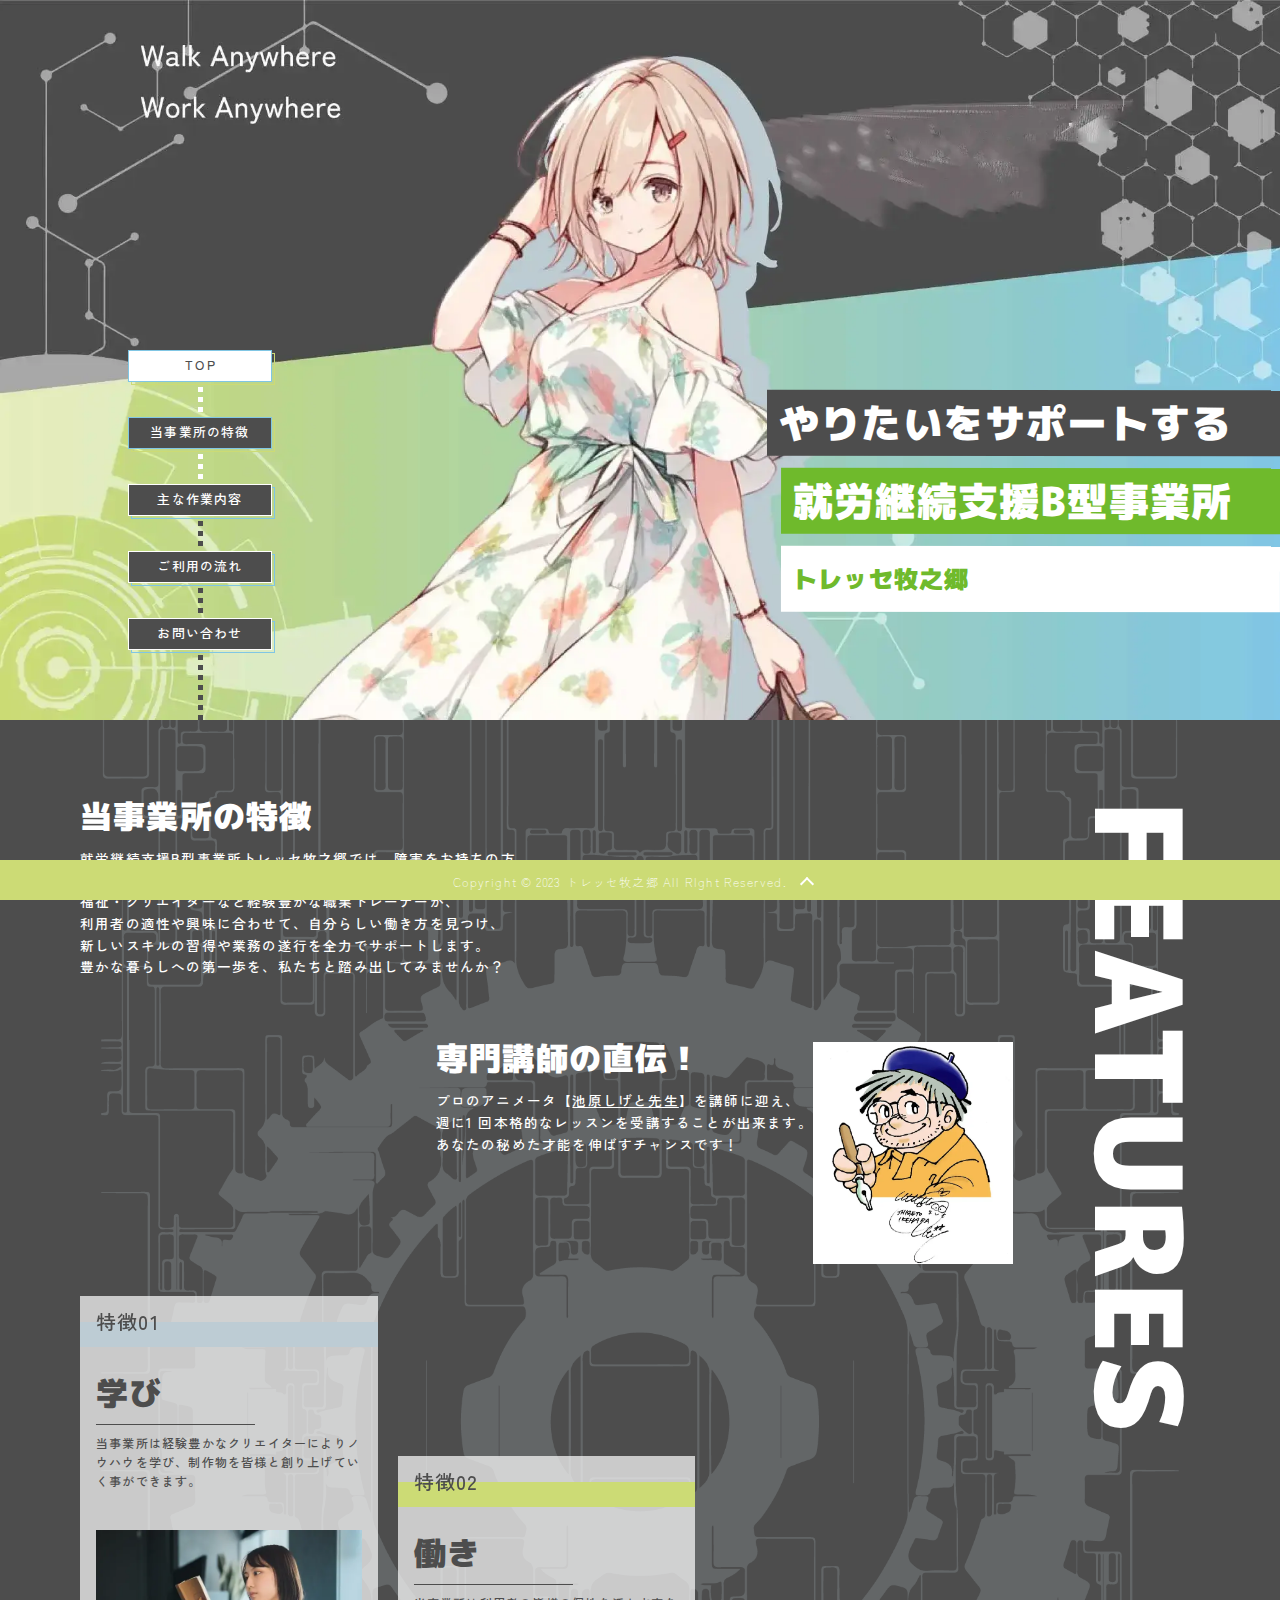
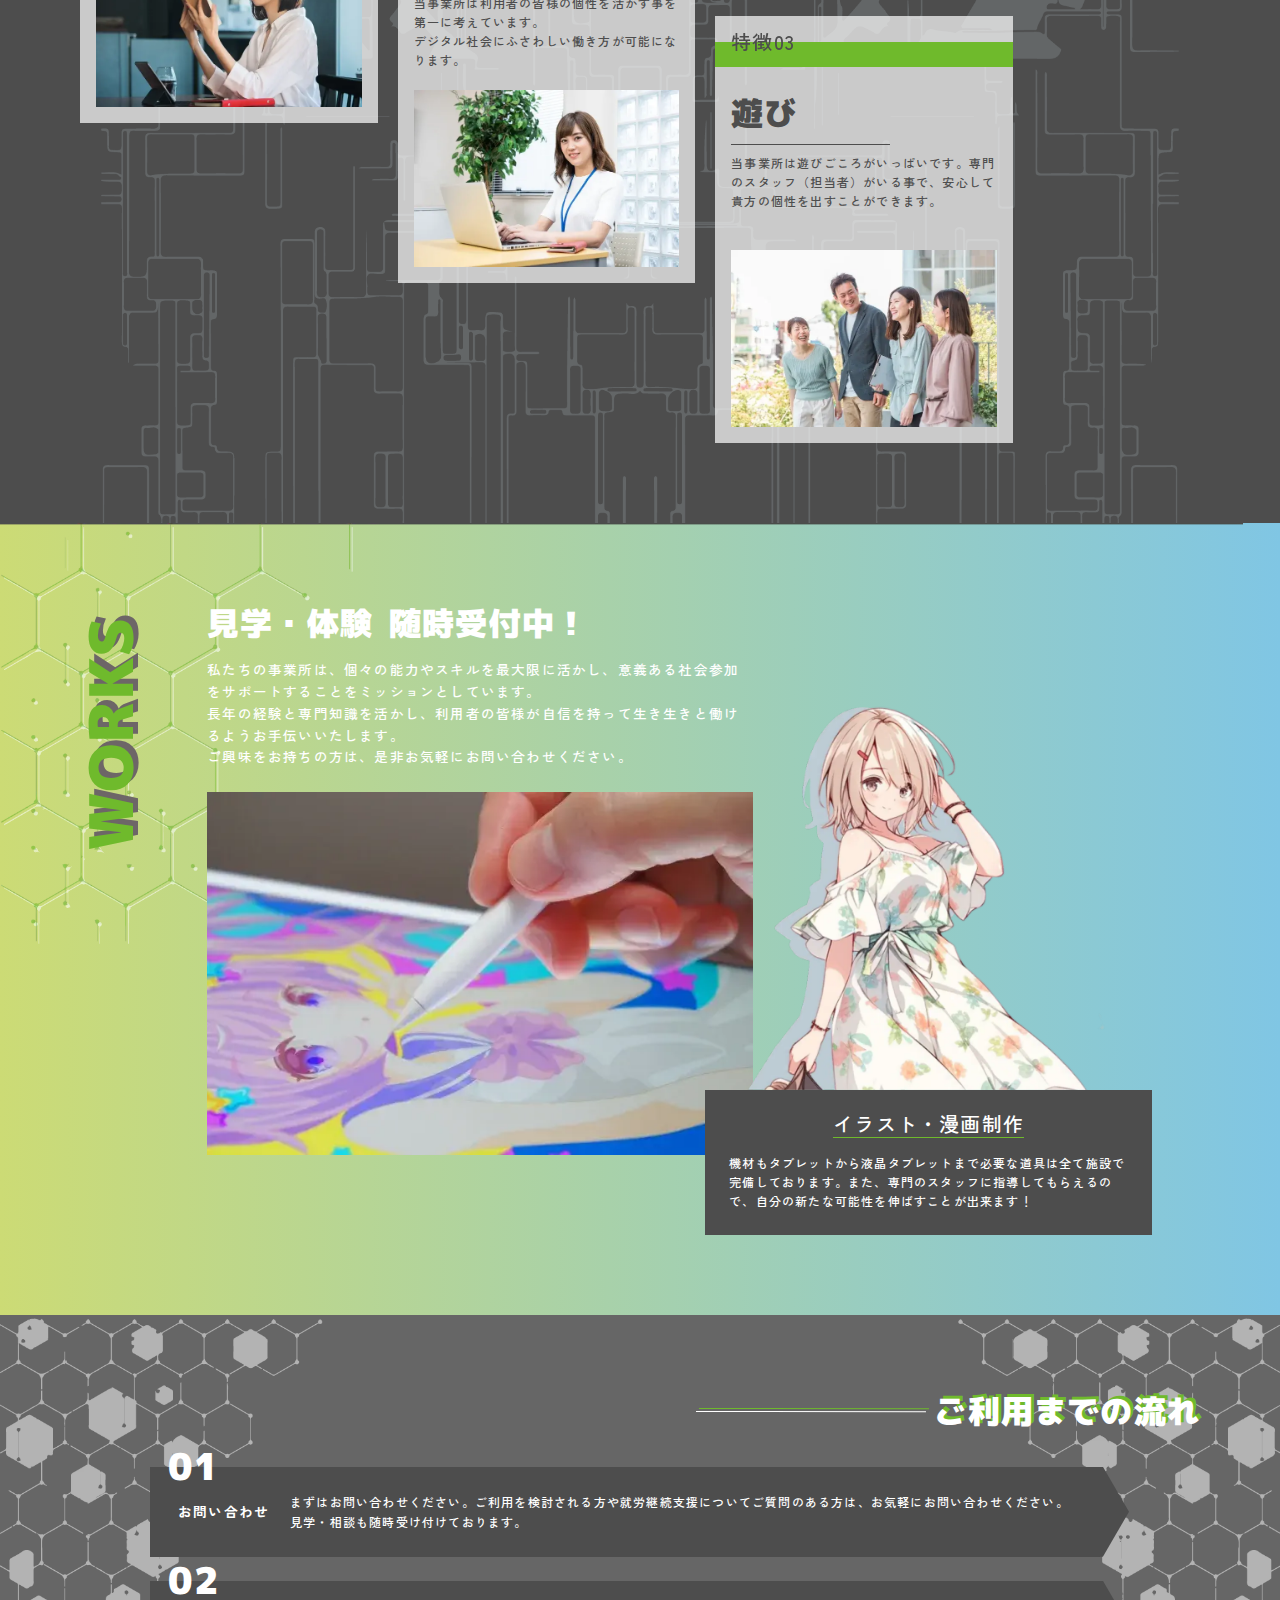
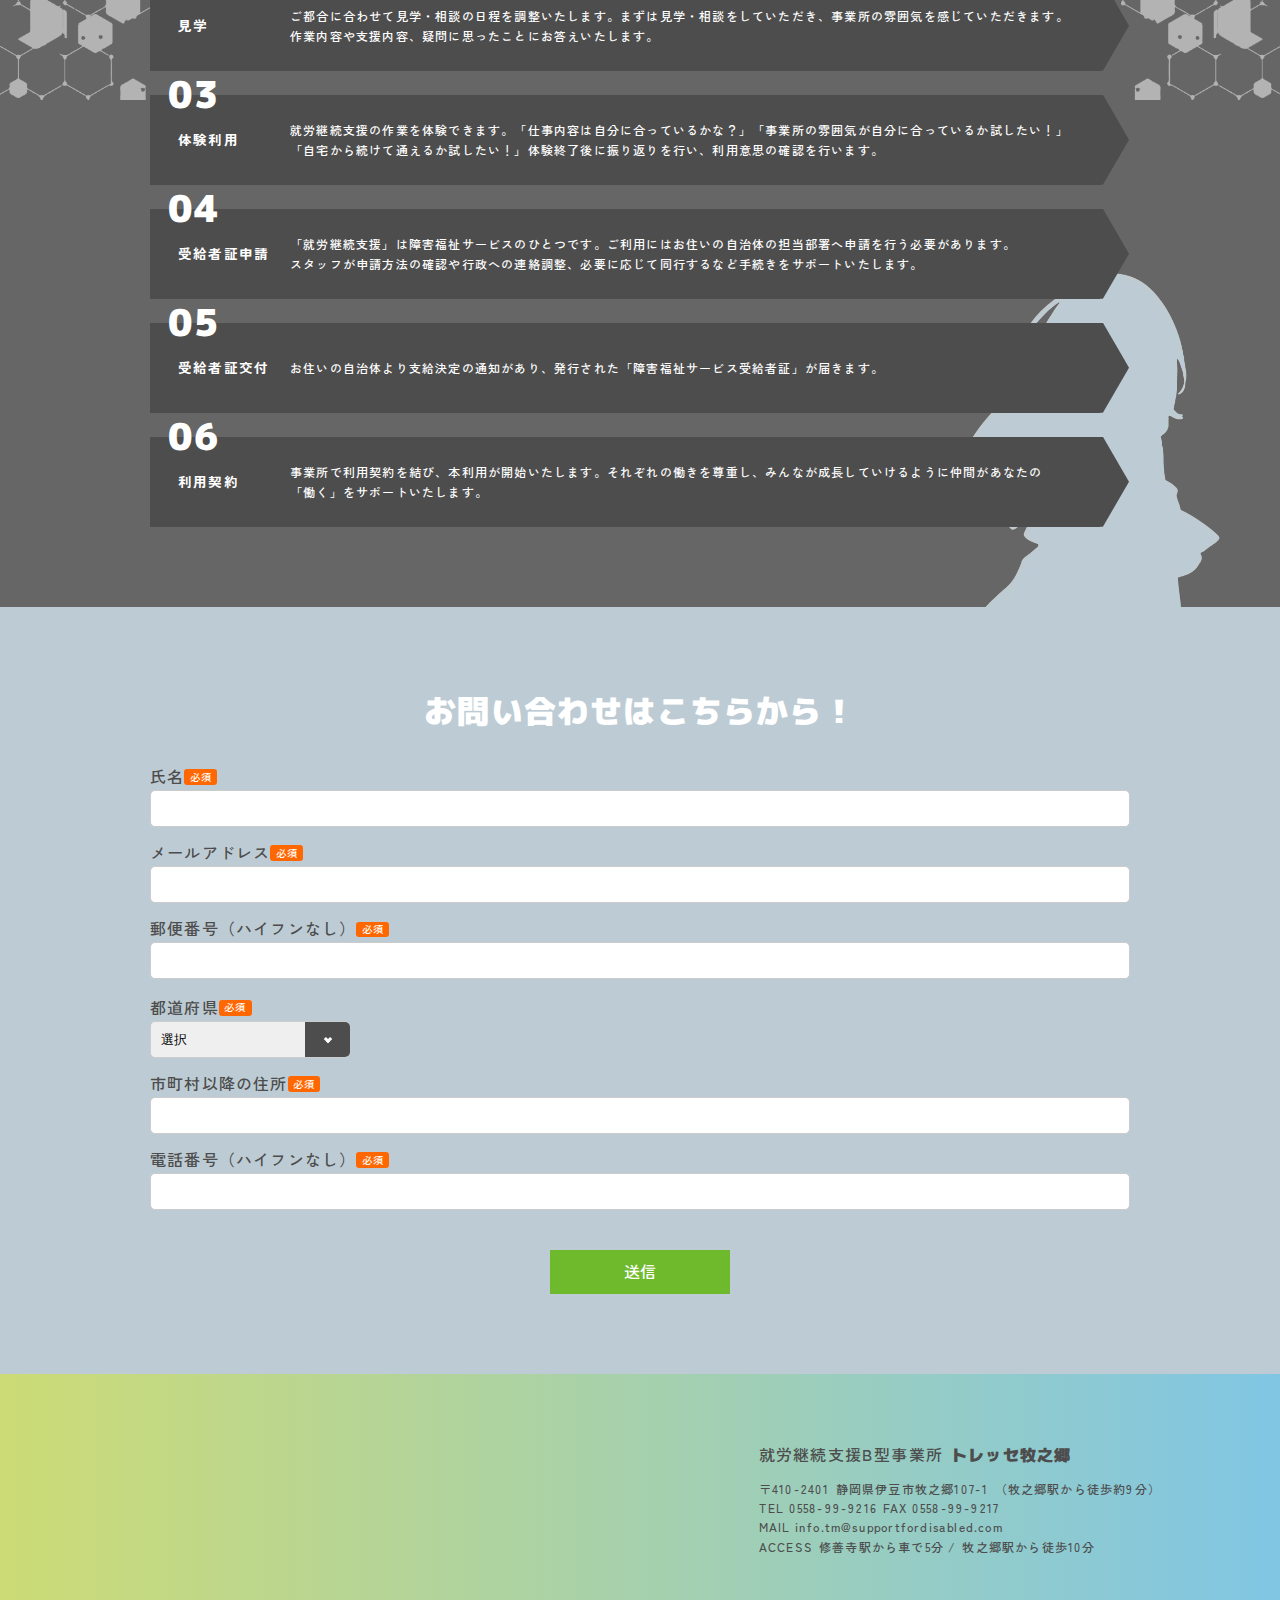
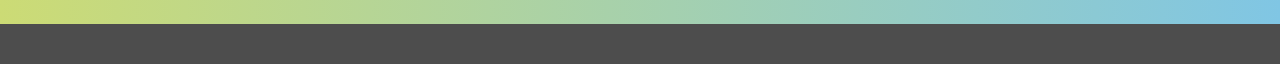
<file: index.html>
<!DOCTYPE html>
<html id="wholeSite" lang="ja">
  <head>
    <meta charset="utf-8">
    <meta http-equiv="X-UA-Compatible" content="IE=edge">
    <meta name="viewport" content="width=device-width, initial-scale=1, minimum-scale=1, viewport-fit=cover">
    <meta name="format-detection" content="telephone=no">
    <meta name="description" content="トレッセ牧之郷は、サブカルに特化した就労継続支援事業所です">
    <title>就労継続支援事業所「トレッセ牧之郷」</title>

    <!-- Google Tag Manager -->
    <script>(function(w,d,s,l,i){w[l]=w[l]||[];w[l].push({'gtm.start':
      new Date().getTime(),event:'gtm.js'});var f=d.getElementsByTagName(s)[0],
      j=d.createElement(s),dl=l!='dataLayer'?'&l='+l:'';j.async=true;j.src=
      'https://www.googletagmanager.com/gtm.js?id='+i+dl;f.parentNode.insertBefore(j,f);
    })(window,document,'script','dataLayer','GTM-K8BRTMWL');</script>
    <!-- End Google Tag Manager -->

    <link rel="stylesheet" href="css/style.css?ver=114222"><!--★「?ver=114222」はブラウザのキャッシュ無効化のため（本番環境で削除可）-->
    <link rel="stylesheet" href="css/aos.css">
    <link rel="preconnect" href="https://fonts.googleapis.com">
    <link rel="preconnect" href="https://fonts.gstatic.com" crossorigin>
    <link href="https://fonts.googleapis.com/css2?family=Zen+Kaku+Gothic+New:wght@300;400;500;700;900&display=swap" rel="stylesheet">
    <link href="https://fonts.googleapis.com/css2?family=M+PLUS+1p:wght@500;700;800;900&display=swap" rel="stylesheet">
    <script src="js/jquery-3.7.1.min.js"></script>
    <script src="js/main.js" defer></script>
    <script src="js/aos.js" defer></script>
  </head>
  <body>

    <!-- Google Tag Manager (noscript) -->
    <noscript><iframe src="https://www.googletagmanager.com/ns.html?id=GTM-K8BRTMWL"
      height="0" width="0" style="display:none;visibility:hidden"></iframe></noscript>
    <!-- End Google Tag Manager (noscript) -->
    
    <header id="siteHdr">
      <div class="hdrInner">
        <div class="hdr-catchCopy">
          <h1 class="siteTtl fontFa-ttl">
            <span>就労継続支援B型事業所</span>
            <span>トレッセ牧之郷</span>
          </h1>
          <p class="catchCopyLead fontFa-ttl">
            <span>やりたいをサポートする</span>
          </p>
        </div>
        <picture class="hdrBg">
          <source srcset="imgs/hdr_bg_pc.webp" media="(min-width: 750px)"  />
          <img src="imgs/hdr_bg_sp.webp" alt="Walk Anywhere Work Anywhere" />
        </picture>
        <!--
        <figure class="hdr-char">
          <img src="imgs/girl_sample.webp" alt="">
        </figure>
        -->
        <!--End_of_.hdr-catchCopy-->
        <details class="hdr-gNav-wrap menu-trigger">
          <summary><span>MENU</span></summary>
          <nav class="hdr-gNav main-menu slide-top">
            <ul>
              <li class="current"><a href="/">TOP</a></li>
              <li><a href="#features">当事業所の特徴</a></li>
              <li><a href="#accepting">主な作業内容</a></li>
              <li><a href="#flow">ご利用の流れ</a></li>
              <!--
              <li><a href="#faq">よくあるご質問</a></li>
              -->
              <li><a href="#ctcForm">お問い合わせ</a></li>
            </ul>
          </nav>
        </details>
      </div>
      <!--End_of_.hdrInner-->
      <div id="backdrop-gNav"></div>
    </header>
    <main>
      <div class="mainInner">
        <section id="features">
          <div class="comnSecInner">
            <div class="sideArea">
              <h2 class="secInner-tti fontFa-ttl">FEATURES</h2>
            </div>
            <div class="mainArea">
              <div class="topArea">
                <div class="areaInner-1">
                  <h3 class="secInner-tti fontFa-ttl">当事業所の特徴</h3>
                  <div class="areaInner-conts">
                    <div class="innerTxtBlk">
                      <p class="secInner-lead">
                        <span class="dsp-blk-pc">就労継続支援B型事業所トレッセ牧之郷では、障害をお持ちの方</span><span class="dsp-blk-pc">が自分らしく生き生きと働ける職場環境をご提供しています。</span>
                      </p>
                      <p class="secInner-lead">
                        <span class="dsp-blk-pc">福祉・クリエイターなど経験豊かな職業トレーナーが、</span><span class="dsp-blk-pc">利用者の適性や興味に合わせて、自分らしい働き方を見つけ、</span><span class="dsp-blk-pc">新しいスキルの習得や業務の遂行を全力でサポートします。</span>
                      </p>
                      <p class="secInner-lead">豊かな暮らしへの第一歩を、私たちと踏み出してみませんか？</p>
                    </div>
                  </div>
                  <!--End_of_.areaInner-conts-->
                </div>
                <!--End_of_.areaInner-1-->
                <div class="areaInner-2">
                  <div class="areaInner-conts">
                    <div class="innerTxtBlk">
                      <h3 class="secInner-tti fontFa-ttl">専門講師の直伝！</h3>
                      <p class="secInner-lead">
                        <span class="dsp-blk-pc">プロのアニメータ【<a href="#" class="linkTxt-udrLine" target="_blank" rel="noopener nofollow sponsored">池原しげと先生</a>】を講師に迎え、</span><span class="dsp-blk-pc">週に1 回本格的なレッスンを受講することが出来ます。</span>
                      </p>
                      <p class="secInner-lead">あなたの秘めた才能を伸ばすチャンスです！</p>
                    </div>
                    <figure class="innerImgBlk">
                      <img src="imgs/S_Ikehara.webp" alt="">
                    </figure>
                  </div>
                  <!--End_of_.areaInner-conts-->
                </div>
                <!--End_of_.areaInner-2-->
              </div>
              <!--End_of_.topArea-->
              <div class="btmArea">
                <div class="card">
                  <h3 class="card-ttlMain"><span>特徴01</span></h3>
                  <h4 class="card-ttlSub fontFa-ttl">学び</h4>
                  <p class="card-contsTxt">当事業所は経験豊かなクリエイターによりノウハウを学び、制作物を皆様と創り上げていく事ができます。</p>
                  <figure class="card-contsImg">
                    <img src="imgs/features_img-01.webp" alt="">
                  </figure>
                </div>
                <!--End_of_.card-->
                <div class="card">
                  <h3 class="card-ttlMain"><span>特徴02</span></h3>
                  <h4 class="card-ttlSub fontFa-ttl">働き</h4>
                  <p class="card-contsTxt">当事業所は利用者の皆様の個性を活かす事を第一に考えています。<br>デジタル社会にふさわしい働き方が可能になります。</p>
                  <figure class="card-contsImg">
                    <img src="imgs/features_img-02.webp" alt="">
                  </figure>
                </div>
                <!--End_of_.card-->
                <div class="card">
                  <h3 class="card-ttlMain"><span>特徴03</span></h3>
                  <h4 class="card-ttlSub fontFa-ttl">遊び</h4>
                  <p class="card-contsTxt">当事業所は遊びごころがいっぱいです。専門のスタッフ（担当者）がいる事で、安心して貴方の個性を出すことができます。</p>
                  <figure class="card-contsImg">
                    <img src="imgs/features_img-03.webp" alt="">
                  </figure>
                </div>
                <!--End_of_.card-->
              </div>
              <!--End_of_.btmArea-->
            </div>
            <!--End_of_.mainArea-->
          </div>
          <!--End_of_.comnSecInner-->
        </section>
        <section id="accepting">
          <div class="comnSecInner">
            <div class="sideArea">
              <h2 class="secInner-tti fontFa-ttl">WORKS</h2>
            </div>
            <div class="mainArea">
              <div class="topArea">
                <h3 class="secInner-tti fontFa-ttl"><span class="dsp-iln-blk">見学・体験</span><span class="dsp-iln-blk">随時受付中！</span></h3>
                <p class="secInner-lead">私たちの事業所は、個々の能力やスキルを最大限に活かし、意義ある社会参加をサポートすることをミッションとしています。<br>長年の経験と専門知識を活かし、利用者の皆様が自信を持って生き生きと働けるようお手伝いいたします。<br>ご興味をお持ちの方は、是非お気軽にお問い合わせください。</p>
                <figure class="secInner-img">
                  <img src="imgs/contact_img-1.webp" alt="">
                </figure>
              </div>
              <!--End_of_.topArea-->
              <div class="btmArea">
                <div class="innerTxtBlk">
                  <h3 class="secInner-tti">イラスト・漫画制作</h3>
                  <p class="secInner-lead">機材もタブレットから液晶タブレットまで必要な道具は全て施設で完備しております。また、専門のスタッフに指導してもらえるので、自分の新たな可能性を伸ばすことが出来ます！</p>
                </div>
                <figure class="secInner-img">
                  <img src="imgs/girl_sample.webp" alt="">
                </figure>
              </div>
              <!--End_of_.btmArea-->
            </div>
            <!--End_of_.mainArea-->
          </div>
          <!--End_of_.comnSecInner-->
        </section>
        <section id="flow">
          <div class="comnSecInner">
            <h2 class="secInner-tti fontFa-ttl">ご利用までの流れ</h2>
            <div class="mainArea">
              <ol class="flowList">
                <li class="flowList-item">
                  <h3 class="flowList-itemTtl">お問い合わせ</h3>
                  <p class="flowList-itemLead">まずはお問い合わせください。ご利用を検討される方や就労継続支援についてご質問のある方は、お気軽にお問い合わせください。<br>見学・相談も随時受け付けております。</p>
                </li>
                <li class="flowList-item">
                  <h3 class="flowList-itemTtl">見学</h3>
                  <p class="flowList-itemLead">ご都合に合わせて見学・相談の日程を調整いたします。まずは見学・相談をしていただき、事業所の雰囲気を感じていただきます。<br>作業内容や支援内容、疑問に思ったことにお答えいたします。</p>
                </li>
                <li class="flowList-item">
                  <h3 class="flowList-itemTtl">体験利用</h3>
                  <p class="flowList-itemLead">
                    <span class="dsp-blk-pc">就労継続支援の作業を体験できます。「仕事内容は自分に合っているかな？」「事業所の雰囲気が自分に合っているか試したい！」</span><span class="dsp-blk-pc">「自宅から続けて通えるか試したい！」体験終了後に振り返りを行い、利用意思の確認を行います。</span>
                  </p>
                </li>
                <li class="flowList-item">
                  <h3 class="flowList-itemTtl">受給者証申請</h3>
                  <p class="flowList-itemLead">「就労継続支援」は障害福祉サービスのひとつです。ご利用にはお住いの自治体の担当部署へ申請を行う必要があります。<br>スタッフが申請方法の確認や行政への連絡調整、必要に応じて同行するなど手続きをサポートいたします。</p>
                </li>
                <li class="flowList-item">
                  <h3 class="flowList-itemTtl">受給者証交付</h3>
                  <p class="flowList-itemLead">お住いの自治体より支給決定の通知があり、発行された「障害福祉サービス受給者証」が届きます。</p>
                </li>
                <li class="flowList-item">
                  <h3 class="flowList-itemTtl">利用契約</h3>
                  <p class="flowList-itemLead">
                    <span class="dsp-blk-pc">事業所で利用契約を結び、本利用が開始いたします。それぞれの働きを尊重し、みんなが成長していけるように仲間があなたの</span><span class="dsp-blk-pc">「働く」をサポートいたします。</span>
                  </p>
                </li>
              </ol>
            </div>
          </div>
          <!--End_of_.comnSecInner-->
        </section>
        <!--
        <section id="faq">
          <div class="comnSecInner">
            <h2></h2>
            <p></p>
          </div>
          --End_of_.comnSecInner--
        </section>
        -->
        <section id="ctcForm">
          <div class="comnSecInner">
            <h2 class="secInner-tti fontFa-ttl">
              <span class="dsp-iln-blk">お問い合わせは</span><span class="dsp-iln-blk">こちらから！</span>
            </h2>
            <div class="mainArea">
              <!--
              <ul class="ctcArea">
                <li class="ctcArea-item">
                  <a class="ctcBtn" href="tel:0558-99-9216">電話でのお問い合わせ</a>
                </li>
                <li class="ctcArea-item">
                  <a class="ctcBtn" href="mailto:info.tm@supportfordisabled.com">メールでのお問い合わせ</a>
                </li>
              </ul>
              -->
              <!--Start_of_ctcFormSec-->
              <div class="ctcFormSec">
                <form action="https://ssl.form-mailer.jp/fm/service/Forms/complete" method="post" name="form1" ENCTYPE="multipart/form-data" accept-charset="UTF-8">
                  <input type="hidden" name="key" value="62deeebd799876">
                  <div class="formField">
                    <label for="nameMust" class="formField-label">
                      <span class="formTtl">氏名</span><span class="mustLabel">必須</span>
                    </label>
                    <input id="nameMust" name="field_6977536" type="text" value="" autocomplete="name" class="formField-input" required>
                  </div>
                  <div class="formField">
                    <label for="eMail" class="formField-label">
                      <span class="formTtl">メールアドレス</span><span class="mustLabel">必須</span>
                    </label>
                    <input id="eMail" name="field_6977529" type="email" autocomplete="email" class="formField-input" required>
                  </div>
                  <div class="formField">
                    <label for="postNum" class="formField-label">
                      <span class="formTtl">郵便番号（ハイフンなし）</span><span class="mustLabel">必須</span>
                    </label>
                    <input id="postNum" name="field_6977532_zip" type="text" maxlength="7" autocomplete="postal-code" class="formField-input" required>
                  </div>
                  <div class="formField">
                    <label for="pref">
                      <span class="formTtl">都道府県</span><span class="mustLabel">必須</span>
                      <span class="selectWrap">
                        <select name="field_6977532_pref" id="pref">
                          <option value="" selected>選択</option>
                          <option value="北海道">北海道</option>
                          <option value="青森県">青森県</option>
                          <option value="岩手県">岩手県</option>
                          <option value="宮城県">宮城県</option>
                          <option value="秋田県">秋田県</option>
                          <option value="山形県">山形県</option>
                          <option value="福島県">福島県</option>
                          <option value="茨城県">茨城県</option>
                          <option value="栃木県">栃木県</option>
                          <option value="群馬県">群馬県</option>
                          <option value="埼玉県">埼玉県</option>
                          <option value="千葉県">千葉県</option>
                          <option value="東京都">東京都</option>
                          <option value="神奈川県">神奈川県</option>
                          <option value="新潟県">新潟県</option>
                          <option value="富山県">富山県</option>
                          <option value="石川県">石川県</option>
                          <option value="福井県">福井県</option>
                          <option value="山梨県">山梨県</option>
                          <option value="長野県">長野県</option>
                          <option value="岐阜県">岐阜県</option>
                          <option value="静岡県">静岡県</option>
                          <option value="愛知県">愛知県</option>
                          <option value="三重県">三重県</option>
                          <option value="滋賀県">滋賀県</option>
                          <option value="京都府">京都府</option>
                          <option value="大阪府">大阪府</option>
                          <option value="兵庫県">兵庫県</option>
                          <option value="奈良県">奈良県</option>
                          <option value="和歌山県">和歌山県</option>
                          <option value="鳥取県">鳥取県</option>
                          <option value="島根県">島根県</option>
                          <option value="岡山県">岡山県</option>
                          <option value="広島県">広島県</option>
                          <option value="山口県">山口県</option>
                          <option value="徳島県">徳島県</option>
                          <option value="香川県">香川県</option>
                          <option value="愛媛県">愛媛県</option>
                          <option value="高知県">高知県</option>
                          <option value="福岡県">福岡県</option>
                          <option value="佐賀県">佐賀県</option>
                          <option value="長崎県">長崎県</option>
                          <option value="熊本県">熊本県</option>
                          <option value="大分県">大分県</option>
                          <option value="宮崎県">宮崎県</option>
                          <option value="鹿児島県">鹿児島県</option>
                          <option value="沖縄県">沖縄県</option>
                        </select>
                      </span>
                    </label>
                  </div>
                  <div class="formField">
                    <label for="addr" class="formField-label">
                      <span class="formTtl">市町村以降の住所</span><span class="mustLabel">必須</span>
                    </label>
                    <input id="addr" name="field_6977532_city" type="text" autocomplete="address-line1" class="formField-input" required>
                  </div>
                  <div class="formField">
                    <label for="phoneNum" class="formField-label">
                      <span class="formTtl">電話番号（ハイフンなし）</span><span class="mustLabel">必須</span>
                    </label>
                    <input id="phoneNum" name="field_6977533" type="tel" autocomplete="tel" class="formField-input" required>
                  </div>
                  <div class="formBtns">
                    <button name="submit" type="submit" value="Submit">送信</button>
                  </div>
                  <input type="hidden" name="code" value="utf8">
                </form>
              </div>
              <!--End_of_ctcFormSec-->
            </div>
          </div>
          <!--End_of_.comnSecInner-->
        </section>
      </div>
      <!--End_of_.mainInner-->
    </main>
    <footer>
      <div class="ftrInner">
        <div class="ftrInner-conts">
          <div class="ftrAddr">
            <div class="ftrAddr-inner">
              <h2 class="addr-head">
                <span class="dsp-iln-blk forBlank-r">就労継続支援B型事業所</span><span class="dsp-iln-blk fontFa-ttl">トレッセ牧之郷</span>
              </h2>
              <address>
                <p class="addr-detail">
                  <span class="dsp-iln-blk">〒410-2401</span><span class="dsp-iln-blk forBlank-lr">静岡県伊豆市牧之郷107-1</span><span class="dsp-iln-blk">（牧之郷駅から徒歩約9分）</span>
                </p>
                <p class="addr-detail">
                  <span class="dsp-iln-blk forBlank-r">TEL <a href="tel:0558-99-9216">0558-99-9216</a></span><span class="dsp-iln-blk">FAX 0558-99-9217</span>
                </p>
                <p class="addr-detail">MAIL <a href="mailto:info.tm@supportfordisabled.com">info.tm@supportfordisabled.com</a></p>
                <p class="addr-detail">
                  <span class="dsp-iln-blk">ACCESS</span><span class="dsp-iln-blk forBlank-lr">修善寺駅から車で5分 /</span><span class="dsp-iln-blk">牧之郷駅から徒歩10分</span>
                </p>
              </address>
            </div>
            <!--End_of_.ftrAddr-inner-->
          </div>
          <!--End_of_.ftrAddr-->
          <div class="gMap">
            <iframe src="https://www.google.com/maps/embed?pb=!1m18!1m12!1m3!1d3268.6023545281337!2d138.94809429999998!3d34.99162379999999!2m3!1f0!2f0!3f0!3m2!1i1024!2i768!4f13.1!3m3!1m2!1s0x6019934dd312b265%3A0x77c3631b233478f9!2z44CSNDEwLTI0MDEg6Z2Z5bKh55yM5LyK6LGG5biC54mn5LmL6YO377yR77yQ77yX4oiS77yR!5e0!3m2!1sja!2sjp!4v1695121181637!5m2!1sja!2sjp" width="100%" height="100%" style="border:0;" allowfullscreen="" loading="lazy" referrerpolicy="no-referrer-when-downgrade"></iframe>
          </div>
          <!--End_of_.ftrInner-conts-->
        </div>
        <!--End_of_.gMap-->
        <div class="ftrBtm">
          <div class="ftrCopy">
            <small>
              <span class="dsp-iln-blk forBlank-r">Copyright © 2023</span><span class="dsp-iln-blk">トレッセ牧之郷 All RIght Reserved.</span>
            </small>
          </div>
          <div class="backToTop js-pagetop"></div>
        </div>
      </div>
    </footer>
  </body>
</html>
</file>
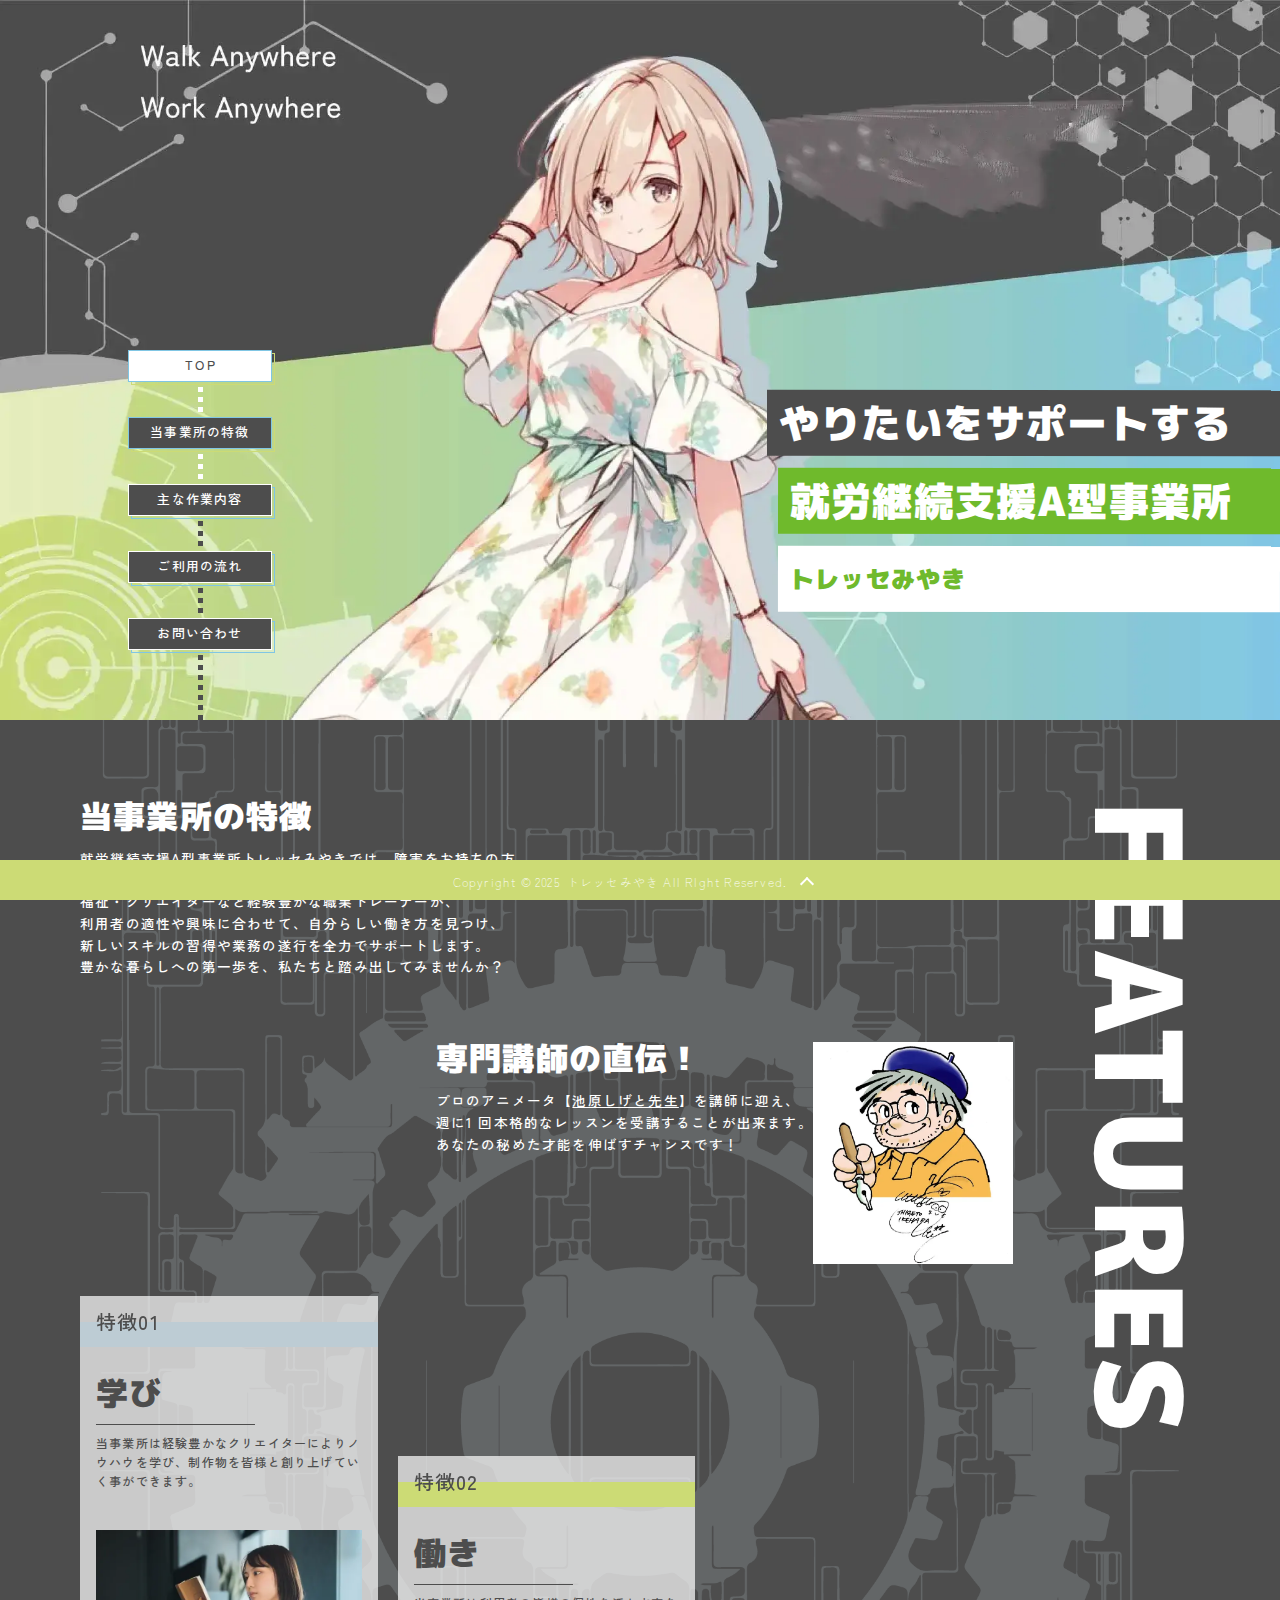
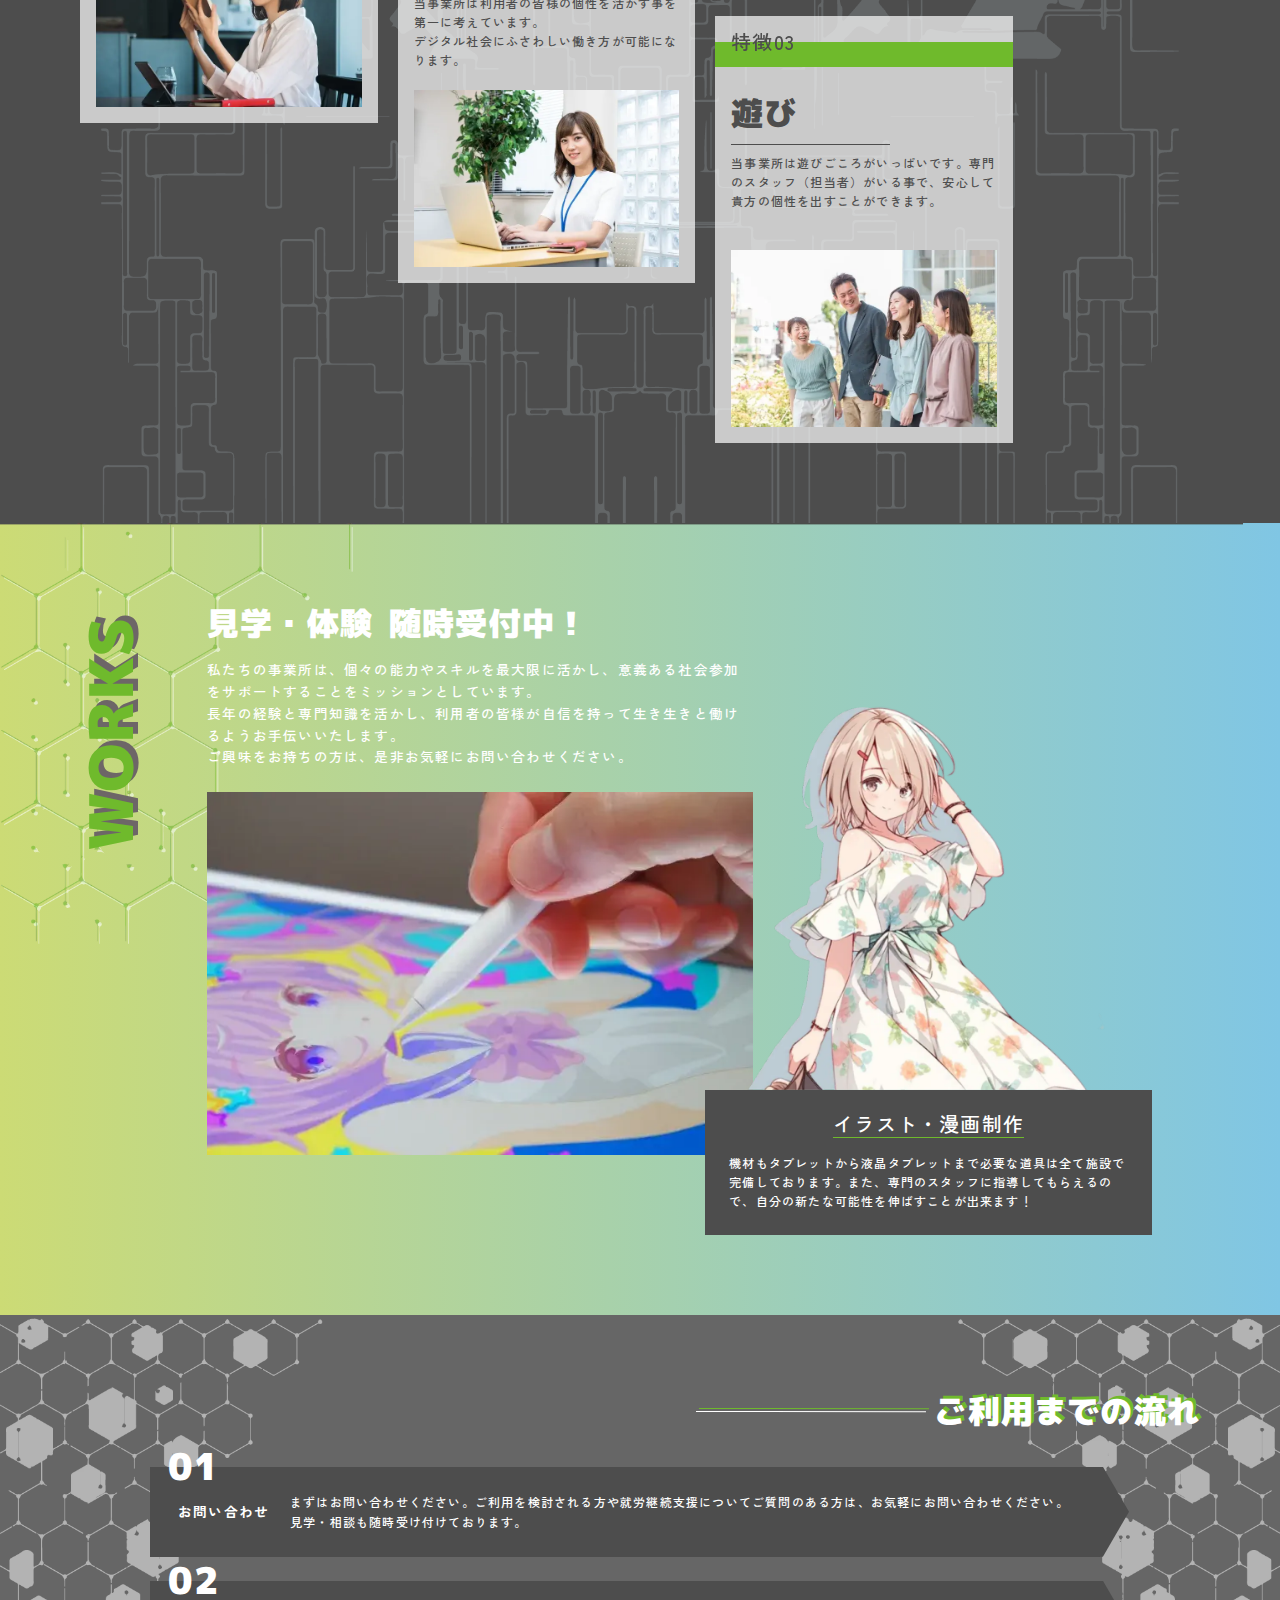
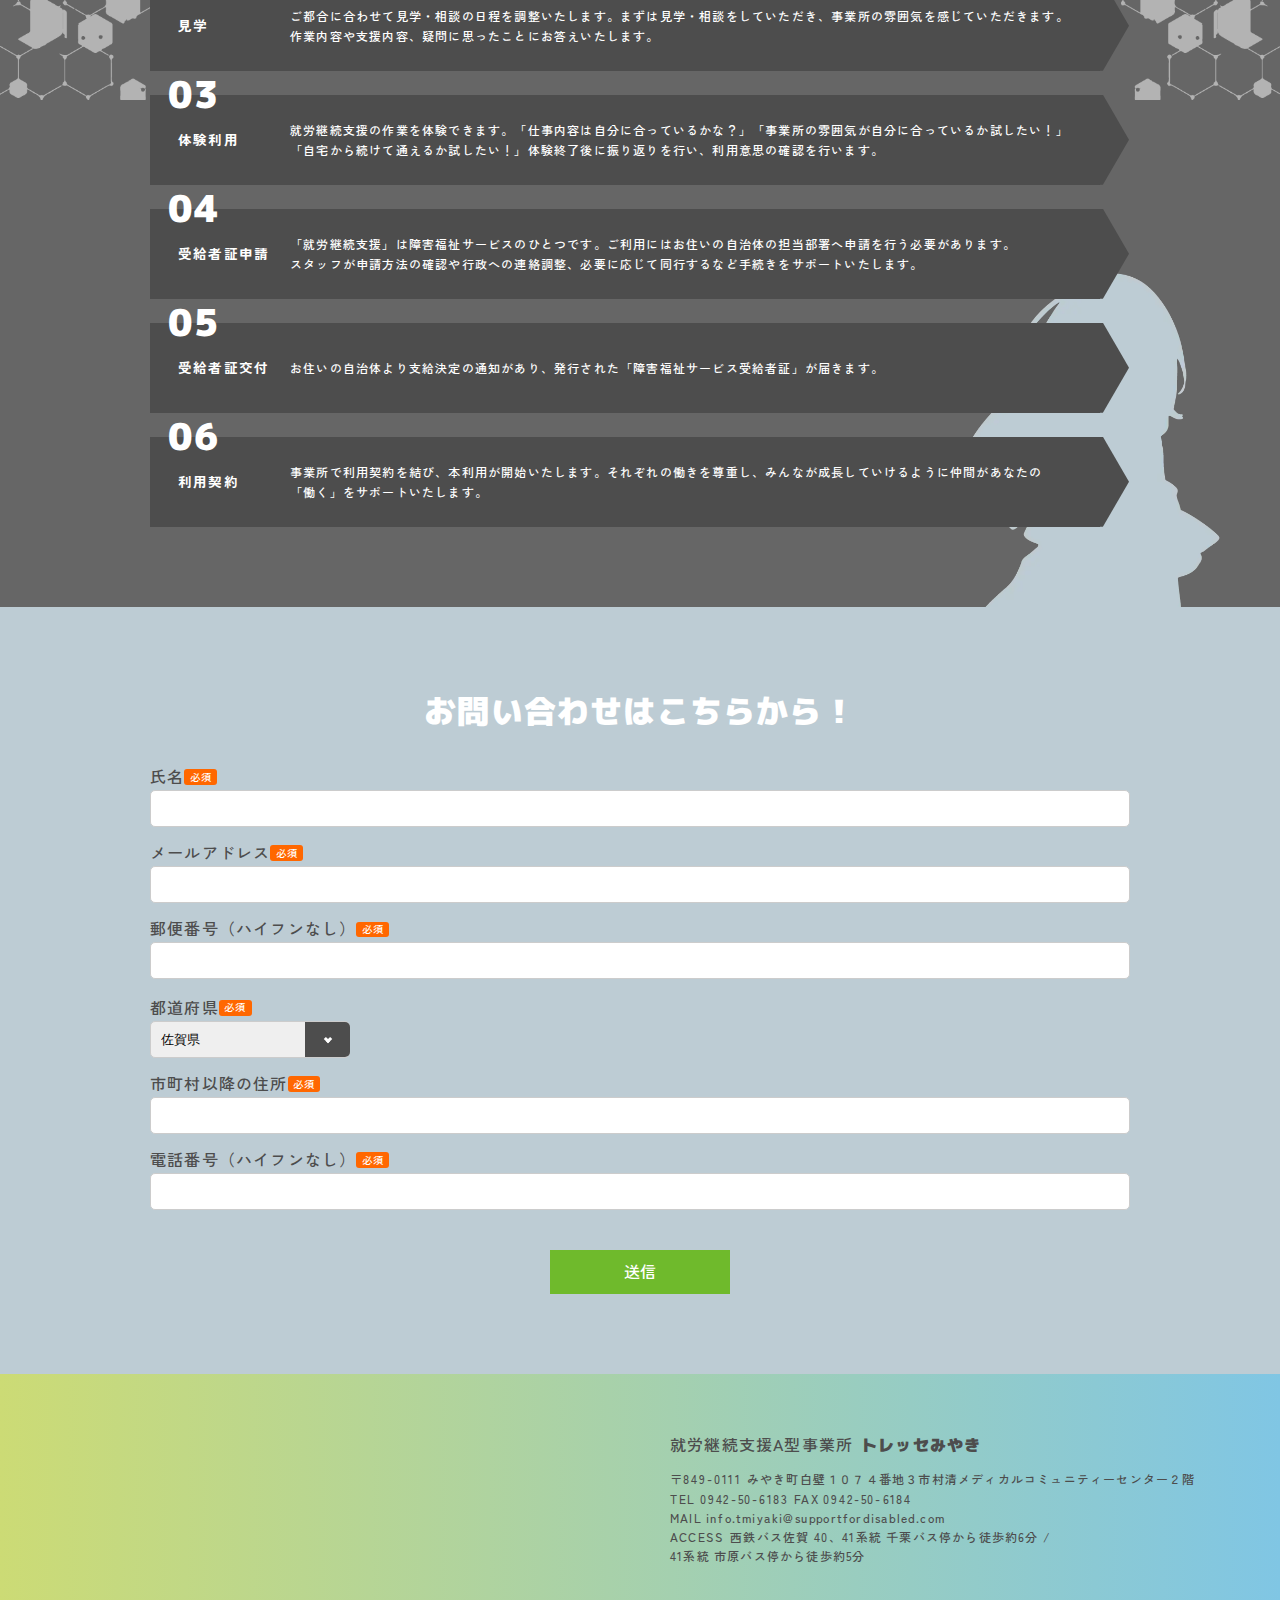
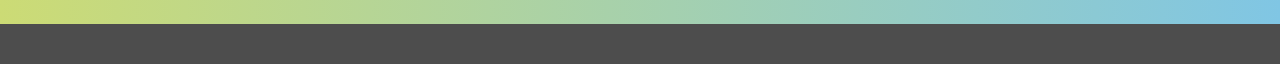
<file: index-tlecemiyaki.html>
<!DOCTYPE html>
<html id="wholeSite" lang="ja">
  <head>
    <meta charset="utf-8">
    <meta http-equiv="X-UA-Compatible" content="IE=edge">
    <meta name="viewport" content="width=device-width, initial-scale=1, minimum-scale=1, viewport-fit=cover">
    <meta name="format-detection" content="telephone=no">
    <meta name="description" content="トレッセみやきは、サブカルに特化した就労継続支援事業所です">
    <title>就労継続支援事業所「トレッセみやき」</title>

    <!-- Google Tag Manager -->
    <script>(function(w,d,s,l,i){w[l]=w[l]||[];w[l].push({'gtm.start':
      new Date().getTime(),event:'gtm.js'});var f=d.getElementsByTagName(s)[0],
      j=d.createElement(s),dl=l!='dataLayer'?'&l='+l:'';j.async=true;j.src=
      'https://www.googletagmanager.com/gtm.js?id='+i+dl;f.parentNode.insertBefore(j,f);
    })(window,document,'script','dataLayer','GTM-K8BRTMWL');</script>
    <!-- End Google Tag Manager -->

    <link rel="stylesheet" href="css/style.css?ver=114222"><!--★「?ver=114222」はブラウザのキャッシュ無効化のため（本番環境で削除可）-->
    <link rel="stylesheet" href="css/aos.css">
    <link rel="preconnect" href="https://fonts.googleapis.com">
    <link rel="preconnect" href="https://fonts.gstatic.com" crossorigin>
    <link href="https://fonts.googleapis.com/css2?family=Zen+Kaku+Gothic+New:wght@300;400;500;700;900&display=swap" rel="stylesheet">
    <link href="https://fonts.googleapis.com/css2?family=M+PLUS+1p:wght@500;700;800;900&display=swap" rel="stylesheet">
    <script src="js/jquery-3.7.1.min.js"></script>
    <script src="js/main.js" defer></script>
    <script src="js/aos.js" defer></script>
  </head>
  <body>

    <!-- Google Tag Manager (noscript) -->
    <noscript><iframe src="https://www.googletagmanager.com/ns.html?id=GTM-K8BRTMWL"
      height="0" width="0" style="display:none;visibility:hidden"></iframe></noscript>
    <!-- End Google Tag Manager (noscript) -->
    
    <header id="siteHdr">
      <div class="hdrInner">
        <div class="hdr-catchCopy">
          <h1 class="siteTtl fontFa-ttl">
            <span>就労継続支援A型事業所</span>
            <span>トレッセみやき</span>
          </h1>
          <p class="catchCopyLead fontFa-ttl">
            <span>やりたいをサポートする</span>
          </p>
        </div>
        <picture class="hdrBg">
          <source srcset="imgs/hdr_bg_pc.webp" media="(min-width: 750px)"  />
          <img src="imgs/hdr_bg_sp.webp" alt="Walk Anywhere Work Anywhere" />
        </picture>
        <!--
        <figure class="hdr-char">
          <img src="imgs/girl_sample.webp" alt="">
        </figure>
        -->
        <!--End_of_.hdr-catchCopy-->
        <details class="hdr-gNav-wrap menu-trigger">
          <summary><span>MENU</span></summary>
          <nav class="hdr-gNav main-menu slide-top">
            <ul>
              <li class="current"><a href="/">TOP</a></li>
              <li><a href="#features">当事業所の特徴</a></li>
              <li><a href="#accepting">主な作業内容</a></li>
              <li><a href="#flow">ご利用の流れ</a></li>
              <!--
              <li><a href="#faq">よくあるご質問</a></li>
              -->
              <li><a href="#ctcForm">お問い合わせ</a></li>
            </ul>
          </nav>
        </details>
      </div>
      <!--End_of_.hdrInner-->
      <div id="backdrop-gNav"></div>
    </header>
    <main>
      <div class="mainInner">
        <section id="features">
          
            
          <div class="comnSecInner">
            <div class="sideArea">
              <h2 class="secInner-tti fontFa-ttl">FEATURES</h2>
            </div>
            <div class="mainArea">
              <div class="topArea">
                <div class="areaInner-1">
                  <h3 class="secInner-tti fontFa-ttl">当事業所の特徴</h3>
                  <div class="areaInner-conts">
                    <div class="innerTxtBlk">
                      <p class="secInner-lead">
                        <span class="dsp-blk-pc">就労継続支援A型事業所トレッセみやきでは、障害をお持ちの方</span><span class="dsp-blk-pc">が自分らしく生き生きと働ける職場環境をご提供しています。</span>
                      </p>
                      <p class="secInner-lead">
                        <span class="dsp-blk-pc">福祉・クリエイターなど経験豊かな職業トレーナーが、</span><span class="dsp-blk-pc">利用者の適性や興味に合わせて、自分らしい働き方を見つけ、</span><span class="dsp-blk-pc">新しいスキルの習得や業務の遂行を全力でサポートします。</span>
                      </p>
                      <p class="secInner-lead">豊かな暮らしへの第一歩を、私たちと踏み出してみませんか？</p>
                    </div>
                  </div>
                </div>
                <div class="areaInner-2">
                  <div class="areaInner-conts">
                    <div class="innerTxtBlk">
                      <h3 class="secInner-tti fontFa-ttl">専門講師の直伝！</h3>
                      <p class="secInner-lead">
                        <span class="dsp-blk-pc">プロのアニメータ【<a href="#" class="linkTxt-udrLine" target="_blank" rel="noopener nofollow sponsored">池原しげと先生</a>】を講師に迎え、</span><span class="dsp-blk-pc">週に1 回本格的なレッスンを受講することが出来ます。</span>
                      </p>
                      <p class="secInner-lead">あなたの秘めた才能を伸ばすチャンスです！</p>
                    </div>
                    <figure class="innerImgBlk">
                      <img src="imgs/S_Ikehara.webp" alt="">
                    </figure>
                  </div>
                </div>
              </div>
              
              <!--End_of_.topArea-->
              
              <div class="btmArea">
                <div class="card">
                  <h3 class="card-ttlMain"><span>特徴01</span></h3>
                  <h4 class="card-ttlSub fontFa-ttl">学び</h4>
                  <p class="card-contsTxt">当事業所は経験豊かなクリエイターによりノウハウを学び、制作物を皆様と創り上げていく事ができます。</p>
                  <figure class="card-contsImg">
                    <img src="imgs/features_img-01.webp" alt="">
                  </figure>
                </div>
                <div class="card">
                  <h3 class="card-ttlMain"><span>特徴02</span></h3>
                  <h4 class="card-ttlSub fontFa-ttl">働き</h4>
                  <p class="card-contsTxt">当事業所は利用者の皆様の個性を活かす事を第一に考えています。<br>デジタル社会にふさわしい働き方が可能になります。</p>
                  <figure class="card-contsImg">
                    <img src="imgs/features_img-02.webp" alt="">
                  </figure>
                </div>
                <div class="card">
                  <h3 class="card-ttlMain"><span>特徴03</span></h3>
                  <h4 class="card-ttlSub fontFa-ttl">遊び</h4>
                  <p class="card-contsTxt">当事業所は遊びごころがいっぱいです。専門のスタッフ（担当者）がいる事で、安心して貴方の個性を出すことができます。</p>
                  <figure class="card-contsImg">
                    <img src="imgs/features_img-03.webp" alt="">
                  </figure>
                </div>
              </div>
            </div>
            
          </div>
              
          <!--End_of_.comnSecInner-->
        </section>
        <section id="accepting">
          <div class="comnSecInner">
            <div class="sideArea">
              <h2 class="secInner-tti fontFa-ttl">WORKS</h2>
            </div>
            <div class="mainArea">
              <div class="topArea">
                <h3 class="secInner-tti fontFa-ttl"><span class="dsp-iln-blk">見学・体験</span><span class="dsp-iln-blk">随時受付中！</span></h3>
                <p class="secInner-lead">私たちの事業所は、個々の能力やスキルを最大限に活かし、意義ある社会参加をサポートすることをミッションとしています。<br>長年の経験と専門知識を活かし、利用者の皆様が自信を持って生き生きと働けるようお手伝いいたします。<br>ご興味をお持ちの方は、是非お気軽にお問い合わせください。</p>
                <figure class="secInner-img">
                  <img src="imgs/contact_img-1.webp" alt="">
                </figure>
              </div>
              <!--End_of_.topArea-->
              <div class="btmArea">
                <div class="innerTxtBlk">
                  <h3 class="secInner-tti">イラスト・漫画制作</h3>
                  <p class="secInner-lead">機材もタブレットから液晶タブレットまで必要な道具は全て施設で完備しております。また、専門のスタッフに指導してもらえるので、自分の新たな可能性を伸ばすことが出来ます！</p>
                </div>
                <figure class="secInner-img">
                  <img src="imgs/girl_sample.webp" alt="">
                </figure>
              </div>
              <!--End_of_.btmArea-->
            </div>
            <!--End_of_.mainArea-->
          </div>
          <!--End_of_.comnSecInner-->
        </section>
        <section id="flow">
          <div class="comnSecInner">
            <h2 class="secInner-tti fontFa-ttl">ご利用までの流れ</h2>
            <div class="mainArea">
              <ol class="flowList">
                <li class="flowList-item">
                  <h3 class="flowList-itemTtl">お問い合わせ</h3>
                  <p class="flowList-itemLead">まずはお問い合わせください。ご利用を検討される方や就労継続支援についてご質問のある方は、お気軽にお問い合わせください。<br>見学・相談も随時受け付けております。</p>
                </li>
                <li class="flowList-item">
                  <h3 class="flowList-itemTtl">見学</h3>
                  <p class="flowList-itemLead">ご都合に合わせて見学・相談の日程を調整いたします。まずは見学・相談をしていただき、事業所の雰囲気を感じていただきます。<br>作業内容や支援内容、疑問に思ったことにお答えいたします。</p>
                </li>
                <li class="flowList-item">
                  <h3 class="flowList-itemTtl">体験利用</h3>
                  <p class="flowList-itemLead">
                    <span class="dsp-blk-pc">就労継続支援の作業を体験できます。「仕事内容は自分に合っているかな？」「事業所の雰囲気が自分に合っているか試したい！」</span><span class="dsp-blk-pc">「自宅から続けて通えるか試したい！」体験終了後に振り返りを行い、利用意思の確認を行います。</span>
                  </p>
                </li>
                <li class="flowList-item">
                  <h3 class="flowList-itemTtl">受給者証申請</h3>
                  <p class="flowList-itemLead">「就労継続支援」は障害福祉サービスのひとつです。ご利用にはお住いの自治体の担当部署へ申請を行う必要があります。<br>スタッフが申請方法の確認や行政への連絡調整、必要に応じて同行するなど手続きをサポートいたします。</p>
                </li>
                <li class="flowList-item">
                  <h3 class="flowList-itemTtl">受給者証交付</h3>
                  <p class="flowList-itemLead">お住いの自治体より支給決定の通知があり、発行された「障害福祉サービス受給者証」が届きます。</p>
                </li>
                <li class="flowList-item">
                  <h3 class="flowList-itemTtl">利用契約</h3>
                  <p class="flowList-itemLead">
                    <span class="dsp-blk-pc">事業所で利用契約を結び、本利用が開始いたします。それぞれの働きを尊重し、みんなが成長していけるように仲間があなたの</span><span class="dsp-blk-pc">「働く」をサポートいたします。</span>
                  </p>
                </li>
              </ol>
            </div>
          </div>
          <!--End_of_.comnSecInner-->
        </section>
        <!--
        <section id="faq">
          <div class="comnSecInner">
            <h2></h2>
            <p></p>
          </div>
          --End_of_.comnSecInner--
        </section>
        -->
        <section id="ctcForm">
          <div class="comnSecInner">
            <h2 class="secInner-tti fontFa-ttl">
              <span class="dsp-iln-blk">お問い合わせは</span><span class="dsp-iln-blk">こちらから！</span>
            </h2>
            <div class="mainArea">
              <!--
              <ul class="ctcArea">
                <li class="ctcArea-item">
                  <a class="ctcBtn" href="tel:0558-99-9216">電話でのお問い合わせ</a>
                </li>
                <li class="ctcArea-item">
                  <a class="ctcBtn" href="mailto:info.tm@supportfordisabled.com">メールでのお問い合わせ</a>
                </li>
              </ul>
              -->
              <!--Start_of_ctcFormSec-->
              <div class="ctcFormSec">
                <form action="https://ssl.form-mailer.jp/fm/service/Forms/complete" method="post" name="form1" ENCTYPE="multipart/form-data" accept-charset="UTF-8">
                  <input type="hidden" name="key" value="cb76d127843685">
                  <div class="formField">
                    <label for="nameMust" class="formField-label">
                      <span class="formTtl">氏名</span><span class="mustLabel">必須</span>
                    </label>
                    <input id="nameMust" name="field_7379605" type="text" value="" autocomplete="name" class="formField-input" required>
                  </div>
                  <div class="formField">
                    <label for="eMail" class="formField-label">
                      <span class="formTtl">メールアドレス</span><span class="mustLabel">必須</span>
                    </label>
                    <input id="eMail" name="field_7379595" type="email" autocomplete="email" class="formField-input" required>
                  </div>
                  <div class="formField">
                    <label for="postNum" class="formField-label">
                      <span class="formTtl">郵便番号（ハイフンなし）</span><span class="mustLabel">必須</span>
                    </label>
                    <input id="postNum" name="field_7379620" type="text" maxlength="7" autocomplete="postal-code" class="formField-input" required>
                  </div>
                  <div class="formField">
                    <label for="pref">
                      <span class="formTtl">都道府県</span><span class="mustLabel">必須</span>
                      <span class="selectWrap">
                        <select name="field_7379621" id="pref">
                          <option value="">------</option>
                          <option value="0" >北海道</option>
                          <option value="1" >青森県</option>
                          <option value="2" >岩手県</option>
                          <option value="3" >宮城県</option>
                          <option value="4" >秋田県</option>
                          <option value="5" >山形県</option>
                          <option value="6" >福島県</option>
                          <option value="7" >茨城県</option>
                          <option value="8" >栃木県</option>
                          <option value="9" >群馬県</option>
                          <option value="10" >埼玉県</option>
                          <option value="11" >千葉県</option>
                          <option value="12" >東京都</option>
                          <option value="13" >神奈川県</option>
                          <option value="14" >新潟県</option>
                          <option value="15" >富山県</option>
                          <option value="16" >石川県</option>
                          <option value="17" >福井県</option>
                          <option value="18" >山梨県</option>
                          <option value="19" >長野県</option>
                          <option value="20" >岐阜県</option>
                          <option value="21" >静岡県</option>
                          <option value="22" >愛知県</option>
                          <option value="23" >三重県</option>
                          <option value="24" >滋賀県</option>
                          <option value="25" >京都府</option>
                          <option value="26" >大阪府</option>
                          <option value="27" >兵庫県</option>
                          <option value="28" >奈良県</option>
                          <option value="29" >和歌山県</option>
                          <option value="30" >鳥取県</option>
                          <option value="31" >島根県</option>
                          <option value="32" >岡山県</option>
                          <option value="33" >広島県</option>
                          <option value="34" >山口県</option>
                          <option value="35" >徳島県</option>
                          <option value="36" >香川県</option>
                          <option value="37" >愛媛県</option>
                          <option value="38" >高知県</option>
                          <option value="39" >福岡県</option>
                          <option value="40" selected>佐賀県</option>
                          <option value="41" >長崎県</option>
                          <option value="42" >熊本県</option>
                          <option value="43" >大分県</option>
                          <option value="44" >宮崎県</option>
                          <option value="45" >鹿児島県</option>
                          <option value="46" >沖縄県</option>
                          <option value="47" >その他</option>
                        </select>
                      </span>
                    </label>
                  </div>
                  <div class="formField">
                    <label for="addr" class="formField-label">
                      <span class="formTtl">市町村以降の住所</span><span class="mustLabel">必須</span>
                    </label>
                    <input id="addr" name="field_7379623" type="text" autocomplete="address-line1" class="formField-input" required>
                  </div>
                  <div class="formField">
                    <label for="phoneNum" class="formField-label">
                      <span class="formTtl">電話番号（ハイフンなし）</span><span class="mustLabel">必須</span>
                    </label>
                    <input id="phoneNum" name="field_7379599" type="tel" autocomplete="tel" class="formField-input" required>
                  </div>
                  <div class="formBtns">
                    <button name="submit" type="submit" value="Submit">送信</button>
                  </div>
                  <input type="hidden" name="code" value="utf8">
                </form>
              </div>
              <!--End_of_ctcFormSec-->
            </div>
          </div>
          <!--End_of_.comnSecInner-->
        </section>
      </div>
      <!--End_of_.mainInner-->
    </main>
    <footer>
      <div class="ftrInner">
        <div class="ftrInner-conts">
          <div class="ftrAddr">
            <div class="ftrAddr-inner">
              <h2 class="addr-head">
                <span class="dsp-iln-blk forBlank-r">就労継続支援A型事業所</span><span class="dsp-iln-blk fontFa-ttl">トレッセみやき</span>
              </h2>
              <address>
                <p class="addr-detail">
                  <span class="dsp-iln-blk">〒849-0111</span><span class="dsp-iln-blk forBlank-lr">みやき町白壁１０７４番地３市村清メディカルコミュニティーセンター２階</span><span class="dsp-iln-blk"></span>
                </p>
                <p class="addr-detail">
                  <span class="dsp-iln-blk forBlank-r">TEL <a href="tel:0558-99-9216">0942-50-6183</a></span><span class="dsp-iln-blk">FAX 0942-50-6184</span>
                </p>
                <p class="addr-detail">MAIL <a href="mailto:info.tmiyaki@supportfordisabled.com">info.tmiyaki@supportfordisabled.com</a></p>
                <p class="addr-detail">
                  <span class="dsp-iln-blk">ACCESS</span><span class="dsp-iln-blk forBlank-lr">西鉄バス佐賀 40、41系統 千栗バス停から徒歩約6分 /</span><span class="dsp-iln-blk"> 41系統 市原バス停から徒歩約5分</span>
                </p>
              </address>
            </div>
            <!--End_of_.ftrAddr-inner-->
          </div>
          <!--End_of_.ftrAddr-->
          <div class="gMap">
            <iframe src="https://www.google.com/maps/embed?pb=!1m18!1m12!1m3!1d3333.7030262404855!2d130.47267977583974!3d33.326578573438915!2m3!1f0!2f0!3f0!3m2!1i1024!2i768!4f13.1!3m3!1m2!1s0x3541a5b9b9a27671%3A0xc0c182867176f2f2!2z5biC5p2R5riF6KiY5b-144Oh44OH44Kj44Kr44Or44Kz44Of44Ol44OL44OG44Kj44K744Oz44K_44O8!5e0!3m2!1sja!2sjp!4v1736337616720!5m2!1sja!2sjp" width="100%" height="100%" style="border:0;" allowfullscreen="" loading="lazy" referrerpolicy="no-referrer-when-downgrade"></iframe>
          </div>
          <!--End_of_.ftrInner-conts-->
        </div>
        <!--End_of_.gMap-->
        <div class="ftrBtm">
          <div class="ftrCopy">
            <small>
              <span class="dsp-iln-blk forBlank-r">Copyright © 2025</span><span class="dsp-iln-blk">トレッセみやき All RIght Reserved.</span>
            </small>
          </div>
          <div class="backToTop js-pagetop"></div>
        </div>
      </div>
    </footer>
  </body>
</html>
</file>
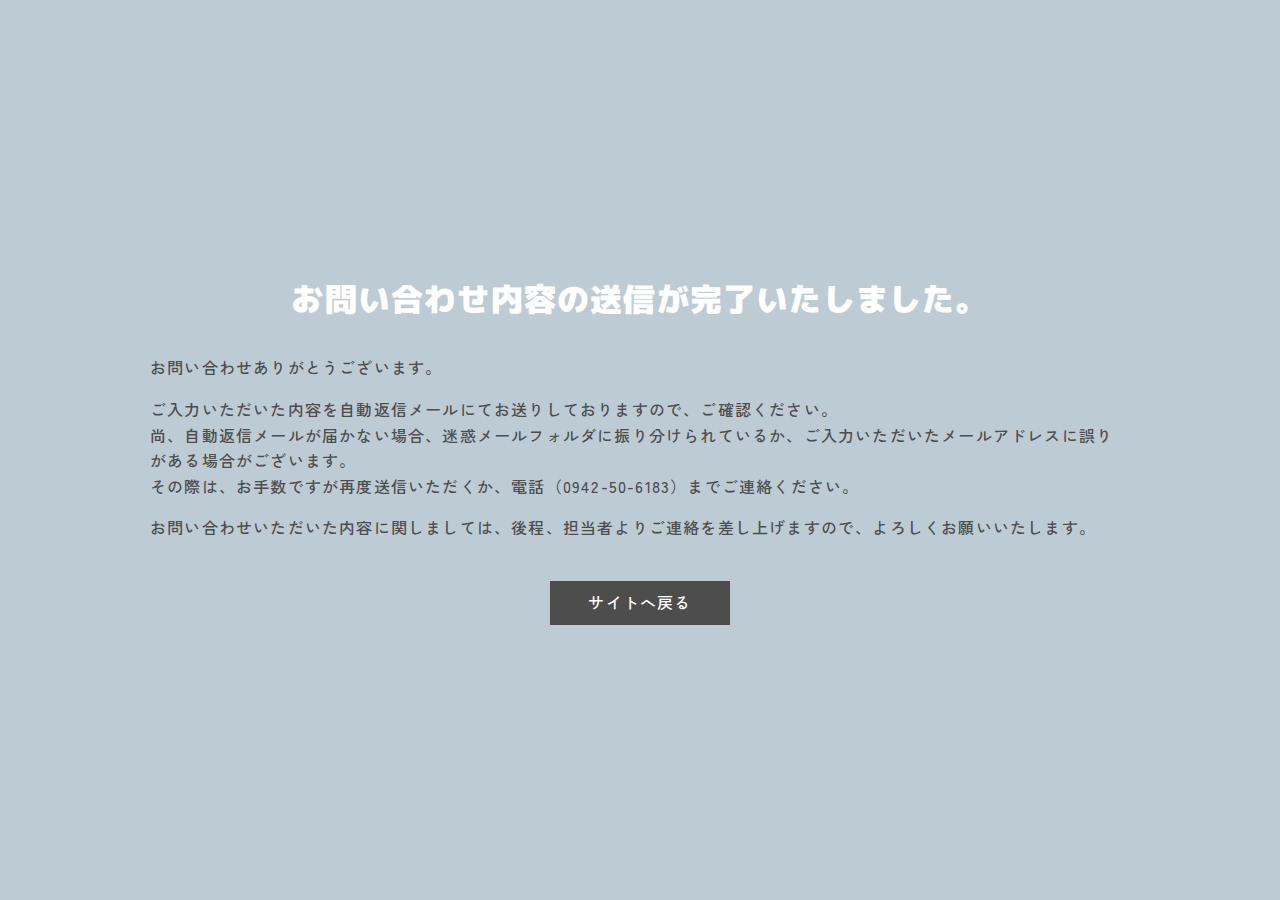
<file: thanks-tlecemiyaki.html>
<!DOCTYPE html>
<html id="wholeSite" lang="ja">
  <head>
    <meta charset="utf-8">
    <meta http-equiv="X-UA-Compatible" content="IE=edge">
    <meta name="viewport" content="width=device-width, initial-scale=1, minimum-scale=1, viewport-fit=cover">
    <meta name="format-detection" content="telephone=no">
    <meta name="description" content="トレッセみやきは、一般就労を目指せる就労継続支援事業所です">
    <title>就労継続支援事業所「トレッセみやき」</title>

    <!-- Google Tag Manager -->
    <script>(function(w,d,s,l,i){w[l]=w[l]||[];w[l].push({'gtm.start':
      new Date().getTime(),event:'gtm.js'});var f=d.getElementsByTagName(s)[0],
      j=d.createElement(s),dl=l!='dataLayer'?'&l='+l:'';j.async=true;j.src=
      'https://www.googletagmanager.com/gtm.js?id='+i+dl;f.parentNode.insertBefore(j,f);
    })(window,document,'script','dataLayer','GTM-K8BRTMWL');</script>
    <!-- End Google Tag Manager -->

    <link rel="stylesheet" href="css/style.css?ver=114222"><!--★「?ver=114222」はブラウザのキャッシュ無効化のため（本番環境で削除可）-->
    <link rel="stylesheet" href="css/aos.css">
    <link rel="preconnect" href="https://fonts.googleapis.com">
    <link rel="preconnect" href="https://fonts.gstatic.com" crossorigin>
    <link href="https://fonts.googleapis.com/css2?family=Zen+Kaku+Gothic+New:wght@300;400;500;700;900&display=swap" rel="stylesheet">
    <link href="https://fonts.googleapis.com/css2?family=M+PLUS+1p:wght@500;700;800;900&display=swap" rel="stylesheet">
    <script src="js/jquery-3.7.1.min.js"></script>
    <script src="js/main.js" defer></script>
    <script src="js/aos.js" defer></script>
  </head>
  <body>
    
  <!-- Google Tag Manager (noscript) -->
  <noscript><iframe src="https://www.googletagmanager.com/ns.html?id=GTM-K8BRTMWL"
    height="0" width="0" style="display:none;visibility:hidden"></iframe></noscript>
  <!-- End Google Tag Manager (noscript) -->

    <main>
      <div class="mainInner">
        <section id="ctcForm" class="thanksPage">
          <div class="comnSecInner">
            <h2 class="secInner-tti fontFa-ttl">
              <span class="dsp-iln-blk">お問い合わせ内容の</span><span class="dsp-iln-blk">送信が完了いたしました。</span>
            </h2>
            <div class="mainArea">
              <div class="ctcFormSec">
                <div class="thanksTxts">
                  <p>
                    <span class="dsp-iln-blk">お問い合わせ</span><span class="dsp-iln-blk">ありがとうございます。</span>
                  </p>
                  <p>ご入力いただいた内容を自動返信メールにてお送りしておりますので、ご確認ください。<br>尚、自動返信メールが届かない場合、迷惑メールフォルダに振り分けられているか、ご入力いただいたメールアドレスに誤りがある場合がございます。<br>その際は、お手数ですが再度送信いただくか、電話（0942-50-6183）までご連絡ください。</p>
                  <p>お問い合わせいただいた内容に関しましては、後程、担当者よりご連絡を差し上げますので、よろしくお願いいたします。</p>
                </div>
                <div class="formBtns">
                  <a class="backToHome" href="https://spd.tlece.com/index-tlecemiyaki.html">サイトへ戻る</a>
                </div>
              </div>
              <!--End_of_ctcFormSec-->
            </div>
          </div>
          <!--End_of_.comnSecInner-->
        </section>
      </div>
      <!--End_of_.mainInner-->
    </main>
  </body>
</html>
</file>
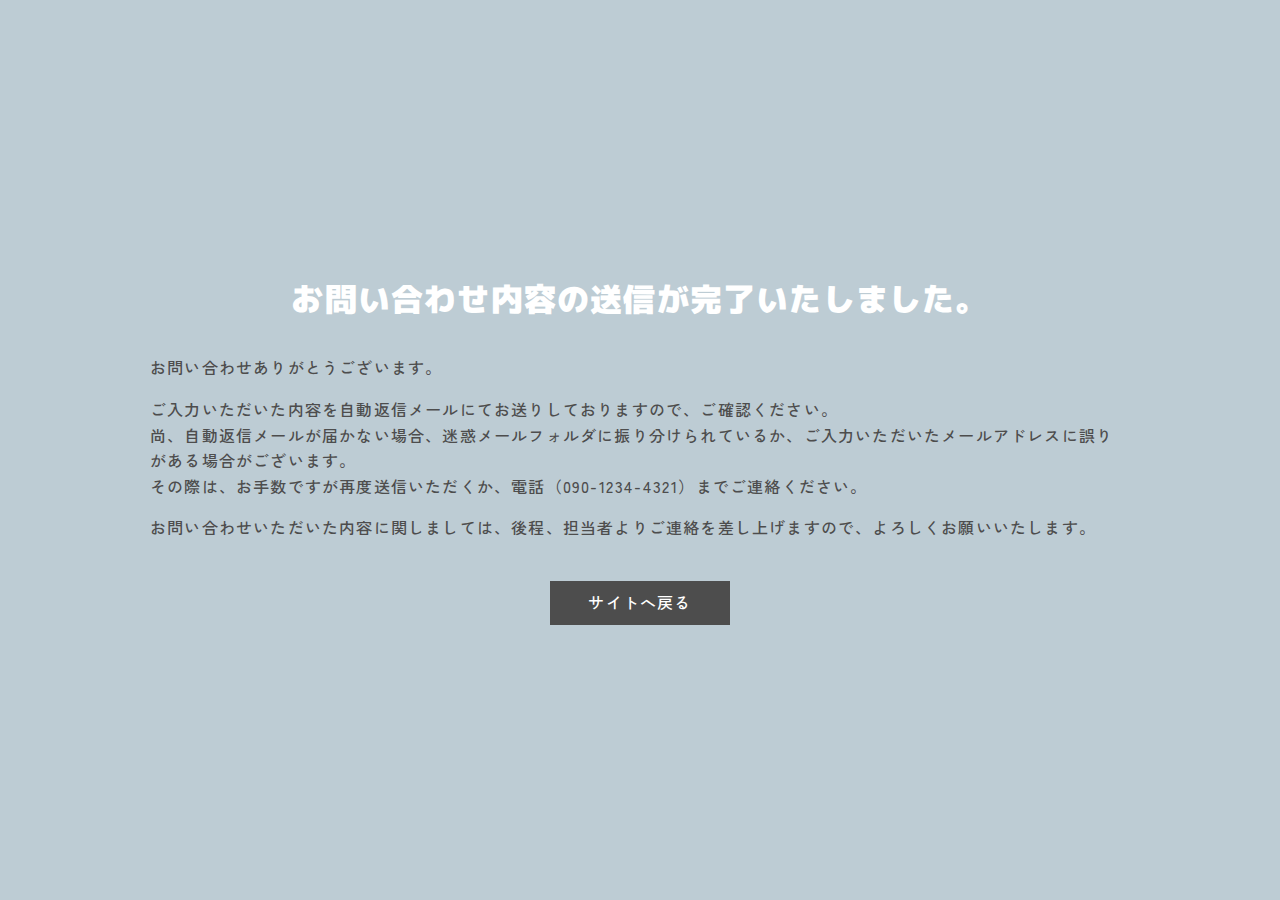
<file: thanks.html>
<!DOCTYPE html>
<html id="wholeSite" lang="ja">
  <head>
    <meta charset="utf-8">
    <meta http-equiv="X-UA-Compatible" content="IE=edge">
    <meta name="viewport" content="width=device-width, initial-scale=1, minimum-scale=1, viewport-fit=cover">
    <meta name="format-detection" content="telephone=no">
    <meta name="description" content="トレッセ牧之郷は、サブカルに特化した就労継続支援事業所です">
    <title>就労継続支援事業所「トレッセ牧之郷」</title>

    <!-- Google Tag Manager -->
    <script>(function(w,d,s,l,i){w[l]=w[l]||[];w[l].push({'gtm.start':
      new Date().getTime(),event:'gtm.js'});var f=d.getElementsByTagName(s)[0],
      j=d.createElement(s),dl=l!='dataLayer'?'&l='+l:'';j.async=true;j.src=
      'https://www.googletagmanager.com/gtm.js?id='+i+dl;f.parentNode.insertBefore(j,f);
    })(window,document,'script','dataLayer','GTM-K8BRTMWL');</script>
    <!-- End Google Tag Manager -->

    <link rel="stylesheet" href="css/style.css?ver=114222"><!--★「?ver=114222」はブラウザのキャッシュ無効化のため（本番環境で削除可）-->
    <link rel="stylesheet" href="css/aos.css">
    <link rel="preconnect" href="https://fonts.googleapis.com">
    <link rel="preconnect" href="https://fonts.gstatic.com" crossorigin>
    <link href="https://fonts.googleapis.com/css2?family=Zen+Kaku+Gothic+New:wght@300;400;500;700;900&display=swap" rel="stylesheet">
    <link href="https://fonts.googleapis.com/css2?family=M+PLUS+1p:wght@500;700;800;900&display=swap" rel="stylesheet">
    <script src="js/jquery-3.7.1.min.js"></script>
    <script src="js/main.js" defer></script>
    <script src="js/aos.js" defer></script>
  </head>
  <body>
    
  <!-- Google Tag Manager (noscript) -->
  <noscript><iframe src="https://www.googletagmanager.com/ns.html?id=GTM-K8BRTMWL"
    height="0" width="0" style="display:none;visibility:hidden"></iframe></noscript>
  <!-- End Google Tag Manager (noscript) -->

    <main>
      <div class="mainInner">
        <section id="ctcForm" class="thanksPage">
          <div class="comnSecInner">
            <h2 class="secInner-tti fontFa-ttl">
              <span class="dsp-iln-blk">お問い合わせ内容の</span><span class="dsp-iln-blk">送信が完了いたしました。</span>
            </h2>
            <div class="mainArea">
              <div class="ctcFormSec">
                <div class="thanksTxts">
                  <p>
                    <span class="dsp-iln-blk">お問い合わせ</span><span class="dsp-iln-blk">ありがとうございます。</span>
                  </p>
                  <p>ご入力いただいた内容を自動返信メールにてお送りしておりますので、ご確認ください。<br>尚、自動返信メールが届かない場合、迷惑メールフォルダに振り分けられているか、ご入力いただいたメールアドレスに誤りがある場合がございます。<br>その際は、お手数ですが再度送信いただくか、電話（090-1234-4321）までご連絡ください。</p>
                  <p>お問い合わせいただいた内容に関しましては、後程、担当者よりご連絡を差し上げますので、よろしくお願いいたします。</p>
                </div>
                <div class="formBtns">
                  <a class="backToHome" href="https://spd.tlece.com/">サイトへ戻る</a>
                </div>
              </div>
              <!--End_of_ctcFormSec-->
            </div>
          </div>
          <!--End_of_.comnSecInner-->
        </section>
      </div>
      <!--End_of_.mainInner-->
    </main>
  </body>
</html>
</file>
<file: css/style.css>
@charset "utf-8";


/*===================================================
	Base Settings
===================================================*/

/* Initial Settings */
:root {
  /* Basics */
  scroll-behavior: smooth; /* htmlでもbodyでもなくココに入れないと有効にならん… */
  /* scroll-padding-top: clamp(100px, 4vw, 250px); /* 同上、JS使うと無効になる…（JS内で設定可） */
  /* Layouts */
  --root_pdng_lr: clamp(1.25rem, 0.385rem + 2.404vw, 1.875rem);
  /* Colors */
  --color-black: #4d4d4d;
  --color-green: #6fba2c;
  --color-yellowGreen: #ccdb75;
  --color-lightBlue: #bdccd4;
  --color-skyBlue: #80c6e4;
  --color-grad-yGreen-to-blue: linear-gradient(90deg, rgba(204,219,117,1) 0%, rgba(128,198,228,1) 100%);
  /* Fonts */
  --conts-font-family: 'Zen Kaku Gothic New', sans-serif;
  --ttl-font-family: 'M PLUS 1p', sans-serif;
  --clamp_font_size-S_1: clamp(0.75rem, 3vw, 0.85rem);
  --clamp_font_size-M_1: clamp(0.85rem, 3vw, 1rem);
  --clamp_font_size-M_2: clamp(1rem, 4vw, 1.125rem);
  --clamp_font_size-M_3: clamp(1.175rem, 4vw, 1.25rem);
  --clamp_font_size-M_4: clamp(1.25rem, 4vw, 1.5rem);
  --clamp_font_size-L_1: clamp(1.5rem, 5vw, 2rem);
  --clamp_font_size-L_2: clamp(1.75rem, 4vw, 2.5rem);
}

/* Basic Styles */
body {
  margin: 0;
  padding: 0;
  background-color: var(--color-black);
  color: var(--color-black);
  width: 100%;
  font-family: var(--conts-font-family);
  /* font-weight: normal; */
  font-weight: 500;
  -webkit-text-size-adjust: 100%;
  font-feature-settings: 'palt';
  /* word-wrap: break-word; */
  line-height: 1;
  -webkit-font-smoothing: antialiased;
  letter-spacing: .075em;
  overflow-x: hidden;
}
button {
	margin: 0;
	padding: 0;
	border: 0;
	border-radius: 0;
	background: transparent;
	color: inherit;
	vertical-align: middle;
	text-align: inherit;
	font: inherit;
	-webkit-appearance: none;
	appearance: none;
  cursor: pointer;
  transition: .3s ease-in-out;
}
input, textarea {
  -webkit-appearance: none;
  -moz-appearance: none;
  appearance: none;
  border-radius: 0;
}
input:focus,textarea:focus,
input:active,textarea:active {
  outline: none;
}
a,
a:visited,
a:active {
  color: inherit;
  text-decoration: none;
  transition: all .3s;
}
a:focus,
a:hover {
  color: inherit;
  text-decoration: none;
  transition: all .3s;
}
ul,ol,dl,dt,dd {
  list-style-type: none;
  margin: 0;
  padding: 0;
}
ul li {
  text-indent: 0;
}
p,h1,h2,h3,h4,h5,h6 {
  margin: 0;
  padding: 0;
  font-size: 1rem;
  /* font-weight: normal; */
  font-weight: 500;
}
p {
  /* text-align: justify; */
  line-height: 1.6;
}
figure {
  margin: 0;
}
img {
  border: none;
  vertical-align: bottom;
  padding: 0;
  margin: 0;
  width: 100%;
  max-width: 100%;
}
textarea {
  resize: vertical;
}
*, *:before, *:after {
  -webkit-box-sizing: border-box;
  box-sizing: border-box
}
main {
  width: 100%;
  /* overflow-x: hidden; */
  position: relative;
}


/*==================================================
  Utilities
==================================================*/

/* Block Layouts */
/*
.alignfull {
  max-width: none;
  margin-left: calc(50% - 50vw);
  margin-right: calc(50% - 50vw);
}
*/

/* Text Layouts */
.dsp-blk-pc {
  display: inline;
}
@media (min-width: 768px) {
  .dsp-blk-pc {
    display: block;
  }
}
.dsp-iln-blk {
  display: inline-block;
}
.forBlank-l {
  margin-left: 0.5em;
}
.forBlank-r {
  margin-right: 0.5em;
}
.forBlank-lr {
  margin-left: 0.5em;
  margin-right: 0.5em;
}

/* Fonts */
.fontFa-ttl {
  font-family: var(--ttl-font-family);
  font-weight: 900;
  transform: rotate(0.05deg); /* For avoid Jaggies */
}
.fontFa-conts {
  font-family: var(--conts-font-family);
  font-weight: 400;
}
.txtDeco-udrLine {
  text-decoration: underline;
}
.linkTxt-udrLine {
  text-decoration: underline;
}
.linkTxt-udrLine:hover {
  text-decoration: none;
}


/*==================================================
  Each Section Settings
==================================================*/

/* Header - Layouts */
header {
  position: relative;
}
.hdrInner {
  padding: 0;
  margin: 0;
}

/* Header - catchCopy */
.hdr-catchCopy {
  display: flex;
  flex-direction: column-reverse;
  align-items: flex-end;
  position: absolute;
  bottom: clamp(7%, 10vw, 15%);
  right: 0;
  z-index: 1;
}
.hdr-catchCopy .siteTtl > span,
.hdr-catchCopy .catchCopyLead > span {
  display: flex;
  align-items: center;
  justify-content: flex-start;
  height: clamp(30px, 7vw, 66px);
  font-size: 1.25rem;
  line-height: 1;
  text-align: right;
  padding-right: 3rem;
  padding-left: .75rem;
}
.hdr-catchCopy .siteTtl > span:not(:last-of-type),
.hdr-catchCopy .catchCopyLead > span {
  margin-bottom: .75rem;
}
.hdr-catchCopy .siteTtl > span:nth-of-type(1) {
  background-color: var(--color-green);
  color: #fff;
}
.hdr-catchCopy .siteTtl > span:nth-of-type(2) {
  background-color: #fff;
  color: var(--color-green);
}
.hdr-catchCopy .catchCopyLead > span:nth-of-type(1) {
  background-color: var(--color-black);
  color: #fff;
}

/* Header - hdrBg */
.hdrBg {
  display: block;
}
.hdrBg img {
  max-height: 100vh;
  /* min-height: 500px; */
  object-fit: cover;
}

/* Header - char */
.hdr-char {
  height: 100%;
  width: 100%;
  position: absolute;
  bottom: 0;
  left: 50%;
  transform: translate(-50%, 0);
}
.hdr-char > img {
  height: 100%;
  object-fit: contain;
}

/* Header - gNav */
:root {
  --hdrGNavBtn-width: 50px;
  --hdrGNavBtn-barHeight: 2px;
}
.hdr-gNav-wrap summary {
  display: flex;
  flex-direction: column;
  align-items: center;
  justify-content: center;
  gap: calc(var(--hdrGNavBtn-width) / 12);
  width: var(--hdrGNavBtn-width);
  height: var(--hdrGNavBtn-width);
  background-color: var(--color-green);
  border-radius: .3em;
  color: #fff;
  font-size: .75rem;
  padding: calc(var(--hdrGNavBtn-width) / 6);
  cursor: pointer;
  list-style: none;
  transition: all .3s;
  z-index: 12;
  position: fixed;
  top: 20px;
  left: 20px;
}
.hdr-gNav-wrap summary::-webkit-details-marker {
  display:none;
}
.hdr-gNav-wrap summary > span {
  position: relative;
  flex: 1;
  width: 100%;
  max-height: 80%;
  text-indent: -1000%;
  overflow: hidden;
}
.hdr-gNav-wrap summary > span::before,
.hdr-gNav-wrap summary > span::after {
  content: '';
  display: block;
  width: 100%;
  height: var(--hdrGNavBtn-barHeight);
  background-color: #fff;
  border-radius: 2px;
  transition: all .3s;
  position: absolute;
  left: 0;
}
.hdr-gNav-wrap summary > span::before {
  top: calc(40% - (var(--hdrGNavBtn-barHeight) * 2));
}
.hdr-gNav-wrap summary > span::after {
  bottom: calc(40% - (var(--hdrGNavBtn-barHeight) * 2));
}
.menu-trigger[open]:not(.close) summary ::before {
  top: 50%;
  opacity: 1;
  transform: translateY(-50%) rotate(140deg);
  background-color: #fff;
}
.menu-trigger[open]:not(.close) summary ::after {
  bottom: 50%;
  opacity: 1;
  transform: translateY(50%) rotate(-140deg);
  background-color: #fff;
}
.hdr-gNav ul li a {
  color: #fff;
  font-size: .8rem;
  font-weight: 500;
}

/* Main - Common Settings */
.mainInner {
  position: relative;
}
section {
  position: relative;
}
.stickyArea {
  position: sticky;
  top: 0;
}
.comnSecInner {
  padding: min(15%, 80px) var(--root_pdng_lr);
  width: 100%;
  max-width: 1180px;
  height: 100%;
  margin-left: auto;
  margin-right: auto;
}
#ctcForm {
  background-color: #fff;
}
.secInner-tti {
  color: #fff;
  font-size: var(--clamp_font_size-L_1);
}
.secInner-lead {
  color: #fff;
  font-size: var(--clamp_font_size-S_1);
}

/* Section - features */
#features {
  background-image: url(../imgs/features_bg.png);
  background-position: center center;
  background-repeat: no-repeat;
  background-size: cover;
}
#features .comnSecInner {
  display: flex;
  flex-direction: column;
}
#features .secInner-tti {
  color: #fff;
}
#features .sideArea .secInner-tti {
  font-size: clamp(25px, 10vw, 120px);
  text-align: right;
  margin-bottom: 1em;
}
#features .topArea {
  color: #fff;
  padding-bottom: 2.75em;
}
#features .topArea .secInner-tti {
  margin-bottom: .5em;
}
#features .areaInner-2 {
  margin-top: 4em;
  margin-bottom: 2em;
}
#features .areaInner-2 .areaInner-conts {
  display: flex;
  flex-direction: column;
}
#features .areaInner-2 .innerTxtBlk {
  margin-bottom: 1em;
}
#features .areaInner-2 .innerImgBlk {
  text-align: center;
}
#features .areaInner-2 .innerImgBlk img {
  max-width: 200px;
}
#features .btmArea .card {
  background-color: #ffffffb3;
  display: flex;
  flex-direction: column;
  padding: 1rem;
}
#features .btmArea .card:not(:last-of-type) {
  margin-bottom: 2em;
}
#features .btmArea .card-ttlMain {
  position: relative;
  font-size: var(--clamp_font_size-M_3);
  padding-bottom: .75em;
  margin-bottom: 1.5em;
}
#features .btmArea .card-ttlMain > span {
  position: relative;
  z-index: 1;
}
#features .btmArea .card-ttlMain::after {
  content: '';
  display: block;
  height: 1.25em;
  width: calc(100% + 2rem);
  position: absolute;
  bottom: 0;
  left: -1rem;
}
#features .btmArea .card:nth-of-type(1) .card-ttlMain::after {
  background-color: var(--color-lightBlue);
}
#features .btmArea .card:nth-of-type(2) .card-ttlMain::after {
  background-color: var(--color-yellowGreen);
}
#features .btmArea .card:nth-of-type(3) .card-ttlMain::after {
  background-color: var(--color-green);
}
#features .btmArea .card-ttlSub {
  position: relative;
  font-size: var(--clamp_font_size-L_1);
  padding-bottom: .5em;
  margin-bottom: .25em;
}
#features .btmArea .card-ttlSub::after {
  content: '';
  display: block;
  background-color: var(--color-black);
  width: 60%;
  height: 1px;
  position: absolute;
  bottom: 0;
  left: 0;
}
#features .btmArea .card-contsTxt {
  font-size: .75rem;
  margin-bottom: 1.75em;
}
#features .btmArea .card > .card-contsImg {
  margin-top: auto;
}

/* Section - accepting */
#accepting {
  background: url(../imgs/contact_bg.webp) no-repeat left top/contain, var(--color-grad-yGreen-to-blue);
}
#accepting .comnSecInner {
  display: flex;
  flex-direction: column;
}
#accepting .sideArea .secInner-tti {
  font-size: clamp(15px, 10vw, 60px);
  color: var(--color-green);
  text-shadow: 5px 5px 0px #6d6667;
  margin-bottom: 1em;
}
#accepting .topArea {
  margin-bottom: 2em;
}
#accepting .topArea .secInner-tti {
  margin-bottom: 0.5em;
  line-height: 1.25;
}
#accepting .topArea .secInner-tti > span:last-of-type {
  margin-left: .5em;
  margin-right: .5em;
}
#accepting .topArea .secInner-lead {
  margin-bottom: 1.75em;
}
#accepting .btmArea {
  display: flex;
  flex-direction: column-reverse;
}
#accepting .btmArea .secInner-img img {
  transform: scale(-1, 1);
}
#accepting .btmArea .innerTxtBlk {
  background-color: var(--color-black);
  padding: 1.5em;
}
#accepting .btmArea .secInner-tti {
  font-size: var(--clamp_font_size-M_3);
  width: fit-content;
  padding-bottom: .175em;
  margin: 0 auto .75em;
  border-bottom: 1px solid var(--color-green);
}
#accepting .btmArea .secInner-lead {
  font-size: .75rem;
}

/* Section - flow */
#flow {
  background: url(../imgs/flow_bg-1.webp) no-repeat center top/contain, #666;
}
#flow .comnSecInner {
  background: url(../imgs/flow_bg-2.webp) no-repeat right bottom -2px/300px;
}
#flow .secInner-tti {
  display: flex;
  align-items: center;
  justify-content: flex-end;
  line-height: 1;
  white-space: nowrap;
  text-shadow: 3px -3px 0px var(--color-green);
}
#flow .secInner-tti::before {
  content: '';
  display: block;
  background-color: #fff;
  width: clamp(2em, 18vw, 25em);
  height: 1px;
  box-shadow: 3px -3px 0px var(--color-green);
  margin-right: .25em;
}
#flow .mainArea {
  margin-top: 2.5em;
}
#flow .flowList {
  color: #fff;
  max-width: 980px;
  margin: 0 auto;
  padding-right: 30px;
}
#flow .flowList-item {
  display: flex;
  flex-direction: column;
  align-items: center;
  background-color: var(--color-black);
  padding: 1.5em 1.5em 1.5em 1.75em;
  position: relative;
  min-height: 90px;
}
#flow .flowList-item::before {
  display: block;
  font-family: var(--ttl-font-family);
  font-size: calc(var(--clamp_font_size-L_1) * 1.15);
  font-weight: 900;
  color: #fff;
  position: absolute;
  top: -0.5em;
  left: 0.5em;
}
#flow .flowList-item:nth-of-type(1)::before {
  content: '01';
}
#flow .flowList-item:nth-of-type(2)::before {
  content: '02';
}
#flow .flowList-item:nth-of-type(3)::before {
  content: '03';
}
#flow .flowList-item:nth-of-type(4)::before {
  content: '04';
}
#flow .flowList-item:nth-of-type(5)::before {
  content: '05';
}
#flow .flowList-item:nth-of-type(6)::before {
  content: '06';
}
#flow .flowList-item::after {
  content: '';
  display: block;
  width: 30px;
  height: 100%;
  background-color: var(--color-black);
  clip-path: polygon(0% 0%, 13% 0%, 100% 50%, 13% 100%, 0% 100%);
  position: absolute;
  top: 0;
  left: calc(100% - 1px);
}
#flow .flowList-item:not(:last-of-type) {
  margin-bottom: 1.5em;
}
#flow .flowList-itemTtl {
  font-size: .85rem;
  font-weight: 700;
  white-space: nowrap;
  text-align: center;
  margin-bottom: 1em;
  position: relative;
}
#flow .flowList-itemLead {
  font-size: .75rem;
}

/* Section - ctcForm */
#ctcForm {
  background-color: var(--color-lightBlue);
}
#ctcForm .secInner-tti {
  text-align: center;
  line-height: 1.5;
  margin-bottom: 1em;
}
#ctcForm .ctcArea {
  display: flex;
  flex-wrap: wrap;
  align-items: center;
  justify-content: center;
  margin-top: 1.5em;
}
#ctcForm .ctcArea-item {
  margin: .75em 1.75em;
  position: relative;
}
#ctcForm .ctcArea-item::before {
  content: '';
  display: block;
  width: 100%;
  height: 100%;
  background-color: transparent;
  border: 1px solid var(--color-skyBlue);
  position: absolute;
  top: 3px;
  left: 3px;
}
#ctcForm .ctcBtn {
  display: flex;
  align-items: center;
  justify-content: center;
  width: 14rem;
  height: 3rem;
  border: 1px solid var(--color-yellowGreen);
  background-color: var(--color-black);
  font-size: .8rem;
  color: #fff;
  position: relative;
}
#ctcForm .ctcBtn:hover {
  background-color: #fff;
  color: var(--color-black);
}

/* Section - form Style */
.ctcFormSec {
  max-width: 980px;
  margin: 0 auto;
}
.formField input:focus-visible,
.formField select:focus-visible {
  outline: var(--color-green) solid 2px;
}
.ctcFormSec .formField:not(:last-of-type) {
  margin-bottom: 1rem;
}
.formField .formField-label {
  display: flex;
  align-items: center;
  margin-bottom: 5px;
}
.formField .formTtl {
  display: inline-block;
  font-size: 1rem;
  line-height: 1;
  vertical-align: middle;
}
.mustLabel {
  display: inline-block;
  background-color: #ff6700;
  border-radius: 3px;
  font-size: .65rem;
  color: #fff;
  line-height: 1;
  vertical-align: middle;
  padding: .25em .5em .285em;
  margin-top: 0.225em;
}
.formField .formField-input,
.formField select {
  display: block;
  width: 100%;
  padding: 10px;
  border-radius: 5px;
  border: 1px solid #ccc;
  appearance: none;
  -webkit-appearance: none;
  -moz-appearance: none;
}
.formField .selectWrap {
  display: block;
  width: 200px;
  margin-top: 5px;
  position: relative;
}
.formField .selectWrap::before,
.formField .selectWrap::after {
  position: absolute;
  content: '';
  pointer-events: none;
}
.formField .selectWrap::before {
  display: inline-block;
  top: 1px;
  right: 0;
  width: 2.8em;
  height: calc(100% - 2px);
  border-radius: 0 5px 5px 0;
  background-color: var(--color-black);
}
.formField .selectWrap::after {
  position: absolute;
  top: 50%;
  right: 1.4em;
  transform: translate(50%, -50%) rotate(45deg);
  width: 6px;
  height: 6px;
  border-bottom: 3px solid #fff;
  border-right: 3px solid #fff;
}
.formBtns {
  display: flex;
  align-items: center;
  justify-content: center;
  margin-top: 2.5rem;
}
.formBtns button,
.formBtns .backToHome {
  display: block;
  width: 180px;
  text-align: center;
  color: #fff;
  line-height: 1;
  margin: 0 10px;
  padding: .75em 0 .85em;
  transition: all .3s;
}
.formBtns button[type=submit] {
  background-color: var(--color-green);
  border: 1px solid var(--color-green);
}
.formBtns button[type=submit]:hover {
  background-color: #fff;
  color: var(--color-green);
}
.formBtns .backToHome {
  background-color: var(--color-black);
  border: 1px solid var(--color-black);
}
.formBtns .backToHome:hover {
  background-color: #fff;
  color: var(--color-black);
}

/* Section - thanks Page */
#ctcForm.thanksPage .comnSecInner {
  display: flex;
  flex-direction: column;
  justify-content: center;
  height: 100vh;
}
.thanksTxts p {
  font-size: var(--clamp_font_size-M_1);
  margin-bottom: 1em;
}

/* Footer */
footer {
  background-color: #fff;
}
.ftrInner {
  padding: 0;
}
.ftrInner-conts {
  display: flex;
  flex-direction: column;
  align-items: center;
  background: var(--color-grad-yGreen-to-blue);
  margin-bottom: 40px;
}
.ftrInner-conts > * {
  width: 100%;
}
.ftrAddr {
  display: flex;
  flex-direction: column;
  align-items: center;
  justify-content: center;
  padding: 3em 0;
}
.ftrAddr-inner {
  width: fit-content;
  padding: 0 var(--root_pdng_lr);
}
.ftrAddr-inner > * {
  text-align: center;
}
.ftrAddr .addr-head {
  font-size: var(--clamp_font_size-M_1);
  line-height: 1.5;
  margin-bottom: .75em;
}
.ftrAddr address .addr-detail {
  font-style: normal;
  font-size: .75rem;
}
.ftrInner-conts .gMap iframe {
  vertical-align: bottom;
  min-height: 250px;
}
.ftrBtm {
  background-color: var(--color-yellowGreen);
  padding: 0 var(--root_pdng_lr);
  display: flex;
  align-items: center;
  justify-content: center;
  min-height: 40px;
  position: fixed;
  bottom: 0;
  left: 0;
  right: 0;
}
.ftrCopy small {
  text-align: center;
  color: #fff;
  font-size: .75rem;
  font-weight: 300;
  line-height: 1.25;
}
.backToTop {
  display: block;
  width: 40px;
  height: 40px;
  position: relative;
  cursor: pointer;
}
.backToTop::before {
  content: '';
  display: block;
  width: 10px;
  height: 10px;
  border-top: 2px solid #fff;
  border-right: 2px solid #fff;
  position: absolute;
  top: 60%;
  left: 50%;
  transform: translate(-50%, -50%) rotate(-45deg);
}


/* Media Queries
---------------------------------------------------*/

@media (min-width: 576px) {

  /* Header - catchCopy */
  .hdr-catchCopy .siteTtl > span:nth-of-type(1) {
    font-size: var(--clamp_font_size-L_2);
  }
  .hdr-catchCopy .siteTtl > span:nth-of-type(2) {
    font-size: var(--clamp_font_size-M_4);
  }
  .hdr-catchCopy .catchCopyLead > span:nth-of-type(1) {
    font-size: var(--clamp_font_size-L_2);
  }

  /* Section - flow */
  #flow .flowList-item {
    flex-direction: row;
  }
  #flow .flowList-itemTtl {
    text-align: left;
    width: 7rem;
    margin-bottom: 0;
  }
  #flow .flowList-itemLead {
    width: calc(100% - 7rem);
  }

}

@media (max-width:829.98px) {

  /* Html */
  html.open body {
    /*
    position: fixed;
    width: 100%;
    overflow-y: scroll;
    */
    overflow-y: hidden;
  }

  /* Header */
  @keyframes menu-top {
    0% { top: -110vh; }
    100% { top: 0; }
  }
  @keyframes menu-top-close {
    0% { top: 0; }
    100% { top: -110vh; }
  }
  .menu-trigger[open].close ~ .main-menu.slide-top ,
  .menu-trigger[open].close > .main-menu.slide-top ,
  .main-menu.slide-top {
    animation: menu-top-close forwards .3s 1 ease-in;
  }
  .menu-trigger[open]:not(.close) ~ .main-menu.slide-top ,
  .menu-trigger[open]:not(.close) > .main-menu.slide-top ,
  html.open .main-menu.slide-top {
    animation: menu-top forwards .3s 1 ease-out;
  }
  .hdr-gNav {
    background-color: #666;
    padding-top: 100px;
    padding-bottom: 30px;
    position: fixed;
    top: 0;
    left: 0;
    right: 0;
    z-index: 11;
  }
  .hdr-gNav ul {
    padding: 0 20px;
  }
  .hdr-gNav ul li {
    border-top: 1px solid #858585;
  }
  .hdr-gNav ul li:last-of-type {
    border-bottom: 1px solid #858585;
  }
  .hdr-gNav ul li a {
    font-family: var(--ttl-font-family);
    transform: rotate(0.03deg);
    font-size: 1.15rem;
    position: relative;
    display: flex;
    align-items: center;
    padding-top: 1em;
    padding-bottom: 1em;
  }
  .hdr-gNav ul li a::before {
    content: '';
    display: inline-block;
    width: 0;
    height: 0;
    border-style: solid;
    border-width: 0.3em 0 0.3em calc(0.3em * 1.732);
    border-color: transparent transparent transparent #fff;
    margin-right: 0.5em;
  }
  #backdrop-gNav {
    background-color: rgba(0,0,0,.6);
    backdrop-filter: blur(4px);
    display: none;
    height: 101vh;
    width: 100%;
    position: fixed;
    top: 0;
    left: 0;
    will-change: opacity, backdrop-filter;
    z-index: 10;
    cursor: pointer;
  }

}

@media (min-width: 830px) {

  /* Header */
  :root {
    --hdr-gNav-margin-pc: 35px;
    --hdr-gNav-boxHeight: 2rem;
  }
  .hdr-gNav-wrap {
    position: absolute;
    top: auto;
    bottom: 0;
    left: 10vw;
  }
  .hdr-gNav-wrap summary {
    display: none;
  }
  .hdr-gNav ul li {
    position: relative;
  }
  .hdr-gNav ul li:not(:last-of-type) {
    margin-bottom: var(--hdr-gNav-margin-pc);
  }
  .hdr-gNav ul li:last-of-type {
    margin-bottom: calc(var(--hdr-gNav-margin-pc) * 2);
  }
  .hdr-gNav ul li::before {
    content: '';
    display: block;
    width: 100%;
    height: 100%;
    background-color: transparent;
    border: 1px solid;
    position: absolute;
    top: 3px;
    left: 3px;
  }
  .hdr-gNav ul li:nth-of-type(n+1):nth-of-type(-n+2)::before {
    border-color: var(--color-yellowGreen);
  }
  .hdr-gNav ul li:not(:nth-of-type(1)):not(:nth-of-type(2))::before {
    border-color: var(--color-skyBlue);
  }
  .hdr-gNav ul li::after {
    content: '';
    display: block;
    width: 100%;
    height: var(--hdr-gNav-margin-pc);
    background-image: linear-gradient(to bottom, transparent calc(var(--hdr-gNav-margin-pc) / 7), var(--color-black) calc(var(--hdr-gNav-margin-pc) / 7));
    background-size: calc(var(--hdr-gNav-margin-pc) / 7) calc(var(--hdr-gNav-margin-pc) / 3.5);
    background-repeat: repeat-y;
    background-position: center top;
    position: absolute;
    top: var(--hdr-gNav-boxHeight);
    left: 50%;
    transform: translate(-50%, 0);
  }
  .hdr-gNav ul li:nth-of-type(n+1):nth-of-type(-n+2)::after {
    background-image: linear-gradient(to bottom, transparent calc(var(--hdr-gNav-margin-pc) / 7), #fff calc(var(--hdr-gNav-margin-pc) / 7));
  }
  .hdr-gNav ul li:last-of-type::after {
    height: calc(var(--hdr-gNav-margin-pc) * 2);
  }
  .hdr-gNav ul li a {
    display: flex;
    align-items: center;
    justify-content: center;
    width: 9rem;
    height: var(--hdr-gNav-boxHeight);
    border: 1px solid #fff;
    background-color: var(--color-black);
    position: relative;
  }
  .hdr-gNav ul li:nth-of-type(n+1):nth-of-type(-n+2) a {
    border-color: var(--color-skyBlue);
  }
  .hdr-gNav ul li.current a,
  .hdr-gNav ul li a:hover {
    background-color: #fff;
    color: var(--color-black);
  }

}

@media (min-width: 768px) {

  /* Section - features */
  #features .comnSecInner {
    flex-direction: row-reverse;
    min-width: 0;
  }
  #features .sideArea {
    margin-left: 6%;
    width: clamp(25px, 10vw, 120px);
  }
  #features .sideArea .secInner-tti {
    /*
    writing-mode: vertical-lr;
    text-indent: .25em;
    */
    margin: 0;
    transform: rotate(90deg);
  }
  #features .topArea {
    padding-bottom: 0;
  }
  #features .areaInner-2 .areaInner-conts {
    flex-direction: row;
    align-items: flex-start;
    justify-content: flex-end;
    min-width: 0;
  }
  #features .btmArea {
    display: grid;
    column-gap: 20px;
    grid-template-columns: repeat(3, 1fr);
    padding: 10em 0;
  }
  #features .btmArea .card:not(:last-of-type) {
    margin-bottom: 0;
  }
  #features .btmArea .card:nth-of-type(1) {
    margin-top: -10em;
    margin-bottom: 10em;
  }
  #features .btmArea .card:nth-of-type(3) {
    margin-top: 10em;
    margin-bottom: -10em;
  }

  /* Section - accepting */
  #accepting .comnSecInner {
    flex-direction: row;
    min-width: 0;
  }
  #accepting .sideArea {
    padding-top: 8em;
    margin-right: 6%;
    width: clamp(15px, 10vw, 60px);
  }
  #accepting .sideArea .secInner-tti {
    /*
    writing-mode: vertical-rl;
    transform: rotate(180deg);
    */
    margin: 0;
    transform: rotate(-90deg);
    transform-origin: bottom right;
  }
  #accepting .mainArea {
    display: flex;
  }
  #accepting .topArea {
    width: 55%;
    margin-bottom: 5em;
  }
  #accepting .btmArea {
    width: 45%;
    margin-left: -3em;
  }
  #accepting .btmArea .secInner-img {
    /* width: 135%; */
    margin-left: -20%;
  }

  /* Footer */
  .ftrInner-conts {
    flex-direction: row-reverse;
    justify-content: space-between;
    height: 250px;
  }
  .ftrInner-conts > * {
    width: 50%;
    height: 100%;
  }
  .ftrAddr {
    padding: 0;
  }
  .ftrAddr-inner > * {
    text-align: left;
  }

}
</file>
